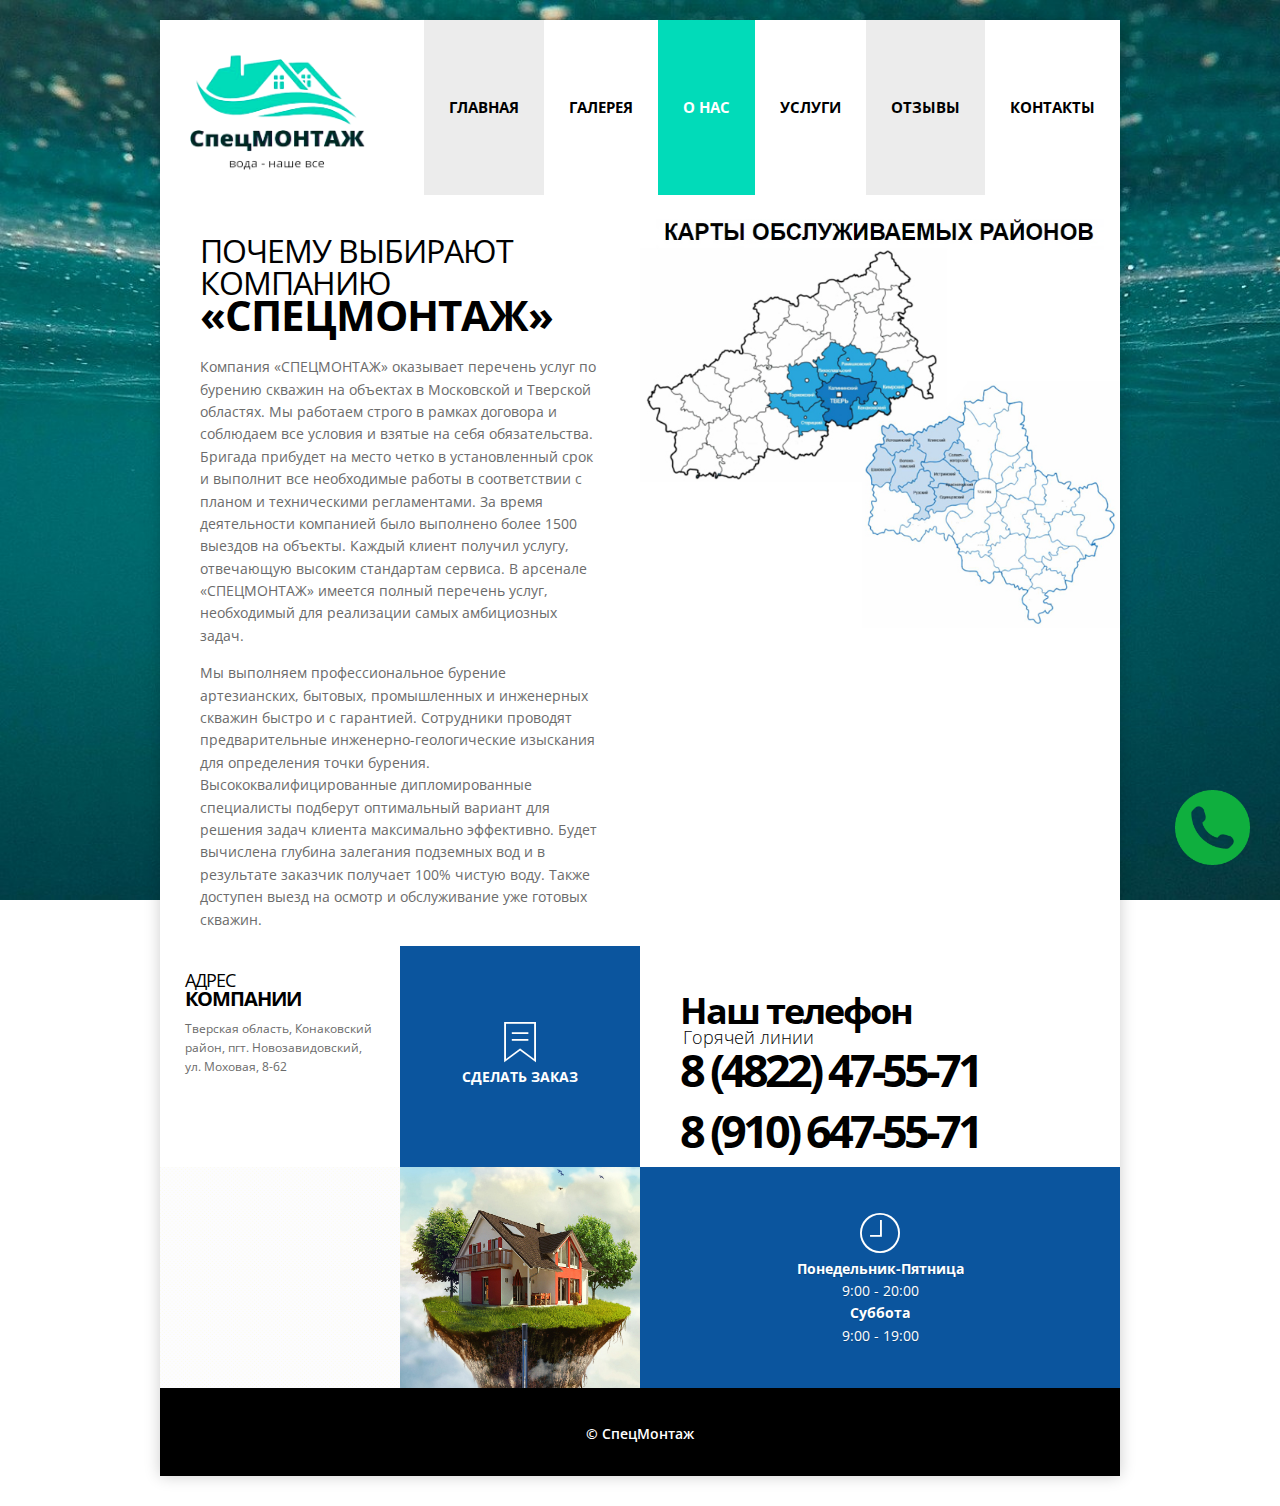
<file: about-company.html>
<!DOCTYPE html>
<html lang="en-US">
<head>
    <meta charset="UTF-8">
    <!--[if IE]><meta http-equiv='X-UA-Compatible' content='IE=edge,chrome=1'><![endif]-->

    <title>СпецМонтаж</title>

    <!-- for mobile devices -->
    <meta name="viewport" content="width=device-width, initial-scale=1, maximum-scale=1" />
    <meta name="format-detection" content="telephone=no" />

    <!-- Favicon Icon -->
        <link rel="shortcut icon" href="images/favicon.png" type="image/vnd.microsoft.icon" />

    <link rel="icon" href="images/favicon.png" type="image/x-ico" />


    <link rel='stylesheet' href='css/layerslider.css' type='text/css' media='all' />
    <link rel='stylesheet' href='css/owl.carousel.css' type='text/css' media='all' />
    <link rel='stylesheet' href='css/owl.transitions.css' type='text/css' media='all' />
    <link rel='stylesheet' href='css/Pe-icon-7-stroke.css' type='text/css' media='all' />
    <link rel='stylesheet' href='css/jquery.fancybox.css' type='text/css' media='all' />
    <link rel='stylesheet' href='css/fontello.css' type='text/css' media='all' />
    <link rel='stylesheet' href='css/style.css' type='text/css' media='all' />
    <link rel='stylesheet' href='css/media.css' type='text/css' media='all' />
    <link rel='stylesheet' href='css/js_composer_front_custom.css' type='text/css' media='all' />
    <link rel='stylesheet' href='css/font-awesome.css' type='text/css' media='all' />


    <link rel='stylesheet' href='http://fonts.googleapis.com/css?family=Lato:100,300,regular,700,900%7COpen+Sans:300%7CIndie+Flower:regular%7COswald:300,regular,700&amp;subset=latin%2Clatin-ext' type='text/css' media='all' />
    <link rel='stylesheet' href='http://fonts.googleapis.com/css?family=Open+Sans%3A400%2C300%2C300italic%2C400italic%2C600%2C600italic%2C700italic%2C700%2C800%2C800italic&amp;ver=4.4.2' type='text/css' media='all' />
    <link rel='stylesheet' href='http://fonts.googleapis.com/css?family=Playfair+Display%3A400%2C700&amp;ver=4.4.2' type='text/css' media='all' />



</head>

<body class="home page page-id-5 page-template-default wpb-js-composer js-comp-ver-4.9.2 vc_responsive">
    <div class="container-wrapper">
        <div id="header-wrapper">
            <div class="logo">
                <a href="index.html" title=""><img id="logoImage" src="images/logo.png" alt="" title="" style="height: auto; width: 175px;"/><img id="logoImageRetina" src="images/logo.png" alt="" title="" /></a>
            </div> <a class="mobile-menu-show"><i class="mobile-menu-icon pe-7s-menu"></i></a>
            <div class="menu-wrapper">
                <div class="menu-main-navigation-container">
                    <ul id="menu-main-navigation" class="sf-menu">
                        <li class="menu-item"><a href="index.html">Главная</a></li>
                        <li class="menu-item"><a href="work.html">Галерея</a></li>
                        <li class="menu-item current-menu-item"><a href="about-company.html">О нас</a></li>
                        <li class="menu-item"><a href="our-services.html">Услуги</a></li>
                        <li class="menu-item"><a href="blog.html">Отзывы</a></li>
                        <li class="menu-item"><a href="contact-us.html">Контакты</a></li>
                    </ul>
                </div>
            </div>
            <div class="clear"></div>
        </div>


        <div class="mobile-menu-wrapper">
            <div class="menu-main-navigation-container">
                <ul id="menu-main-navigation-1" class="mobile-menu">
                    <li class="menu-item"><a href="index.html">Главная</a></li>
                        <li class="menu-item"><a href="work.html">Галерея</a></li>
                        <li class="menu-item current-menu-item"><a href="about-company.html">О нас</a></li>
                        <li class="menu-item"><a href="our-services.html">Услуги</a></li>
                        <li class="menu-item"><a href="blog.html">Отзывы</a></li>
                        <li class="menu-item"><a href="contact-us.html">Контакты</a></li>
                </ul>
            </div>
        </div>
        <div class="clear"></div>

        <div id="container">
            <!-- start container -->
            <div id="post-15" class="post-15 page type-page status-publish hentry">
                <div class="vc_row wpb_row vc_row-fluid">
                    <div class="wpb_column vc_column_container vc_col-sm-12">
                        <div class="vc_column-inner ">
                            <div class="wpb_wrapper">
                                <div class="about-wrapper">
                                    <div class="pego-columns-auto-height pego-columns6 fl about-element1 ">
                                        <h2 class="about-subtitle">Почему выбирают компанию</h2>
                                        <h1 class="about-title">«СПЕЦМОНТАЖ»</h1>
                                        <p>Компания «СПЕЦМОНТАЖ» оказывает перечень услуг по бурению скважин на объектах в Московской и Тверской  областях. Мы работаем строго в рамках договора и соблюдаем все условия и взятые на себя обязательства. Бригада прибудет на место четко в установленный срок и выполнит все необходимые работы в соответствии с планом и техническими регламентами. За время деятельности компанией было выполнено более 1500 выездов на объекты. Каждый клиент получил услугу, отвечающую высоким стандартам сервиса. В арсенале «СПЕЦМОНТАЖ» имеется полный перечень услуг, необходимый для реализации самых амбициозных задач.
                                        </p>
                                        <p>Мы выполняем профессиональное бурение артезианских, бытовых, 
                                            промышленных и инженерных скважин быстро и с гарантией. Сотрудники проводят предварительные инженерно-геологические изыскания для определения точки бурения. Высококвалифицированные дипломированные специалисты подберут оптимальный вариант для решения задач клиента максимально эффективно. Будет вычислена глубина залегания подземных вод и в результате заказчик получает 100% чистую воду. Также доступен выезд на осмотр и обслуживание уже готовых скважин.
                                        </p>
                                    </div>
                                    <div class="pego-columns-auto-height pego-columns6 fl  about-element2"><img class="fl" src="upload/office-image.jpg" alt="" /></div>
                                    <div class="clear"></div>
                                </div>
                                
                                <div class="pego-columns6 fl  company-history-wrapper">
                                    <div class="pego-columns pego-columns3 fl  company-history-element1">
                                        <h1 class="history-page-heading">Адрес <span>Компании<span></h1>
                                        <p class="history-page-summary">Тверская область, Конаковский район, пгт. Новозавидовский, ул. Моховая, 8-62</p>
                                    </div>
                                    <div class="pego-columns pego-columns3 colorsheme2 fl  company-history-element2">
                                        <a class="col-link" href="#">
                                            <div class="page-vertical-alignment">
                                                <div class="page-icon-wrapper">
                                                    <div class="page-icon pe-7s-ribbon"></div>
                                                    <h1 class="page-title">Сделать заказ</h1>
                                                </div>
                                            </div>
                                        </a>
                                    </div>
                                    <div class="pego-columns pego-columns3 fl colorsheme2  company-history-element3" id="welcome-gif">
                                            <div class="page-vertical-alignment">
                                                <div class="page-icon-wrapper">
                                                    <img src="upload/welcome-gif.gif" alt="">
                                                </div>
                                            </div>
                                    </div>
                                    <div style="overflow: hidden;" class="pego-columns pego-columns3 fl  company-history-element4"><img width="315" height="290" src="upload/free-consulting.jpg" class="attachment-full size-full" alt="free-consulting"  /></div>
                                </div>
                                <div class="contact-info--wrapper">
                                    <div class="pego-columns pego-columns6 fl contact-element1">
                                        <div class="contact-info1">Наш телефон</div>
                                        <div class="contact-info2">Горячей линии</div>
                                        <div class="contact-info3">8 (4822) 47-55-71 <br> 8 (910) 647-55-71</div>
                                    </div>
                                    <div class="pego-columns pego-columns6 fl colorsheme2 contact-element3 opening-hours-wrapper">
                                        <div class="page-vertical-alignment">
                                            <div class="page-icon-wrapper">
                                                <div class="page-icon opening-hours-icon pe-7s-clock"></div>
                                                <p class="opening-days">Понедельник-Пятница</p>
                                                <p>9:00 - 20:00</p>
                                                <p class="opening-days">Суббота</p>
                                                <p>9:00 - 19:00</p>
                                            </div>
                                        </div>
                                    </div>
                                    <div class="clear"></div>
                                </div>
                            </div>
                        </div>
                    </div>
                </div>
            </div>

        </div>
        <!-- end container -->

        <div class="footer">
            <p><span>©</span> <a href="#">СпецМонтаж</a> </p>
        </div>
        <div class="popup__icon">
            <a href="#popup"></a> <img class="popup-link" style="width: 75px; height: 75px;" src="png-clipart-graphics-computer-icons-telephone-iphone-computer-icons-telephone.png" alt="">
         </div>
         <div id="popup" class="popup">
             <div class="popup__body">
                 <div class="popup__content">
                     <a class="popup__close close-popup">Х</a>
                     <div class="popup__title">Закажите обратный звонок</div>
                     <form action="#">
                         <input type="text" placeholder="Имя">
                         <input type="tel" name="#" placeholder="Телефон">
                         <button type="submit">Заказать звонок</button>
                     </form>
                 </div>
             </div>
         </div>
        <!-- end container-wrapper -->
       <script>
            const popupLink = document.querySelector('.popup-link');
            const popup = document.querySelector('.popup');
            const popupClose = document.querySelector('.close-popup');
            const popupBody = document.querySelector('.popup__body');
    
                function OpenPopup() {
                    popup.classList.add('open');
                };
    
                function ClosePopup() {
                    popup.classList.remove('open');
                };
    
                popupLink.addEventListener('click', function(e){
                    OpenPopup();
                });
    
                popupClose.addEventListener('click', function(e) {
                    ClosePopup();
                });
    
                
                
       </script>
    </div>
    <!-- end container-wrapper -->

    <script type='text/javascript' src='js/jquery/jquery.js'></script>
    <script type='text/javascript' src='js/jquery/jquery-migrate.min.js'></script>
    <script type='text/javascript' src='js/greensock.js'></script>
    <script type='text/javascript' src='js/layerslider.kreaturamedia.jquery.js'></script>
    <script type='text/javascript' src='js/layerslider.transitions.js'></script>
    <script type='text/javascript' src='js/jquery/ui/core.min.js'></script>
    <script type='text/javascript' src='js/jquery/ui/widget.min.js'></script>
    <script type='text/javascript' src='js/jquery/ui/accordion.min.js'></script>
    <script type='text/javascript' src='js/superfish.js'></script>
    <script type='text/javascript' src='js/jquery.fancybox.js'></script>
    <script type='text/javascript' src='js/helpers/jquery.fancybox-media.js'></script>
    <script type='text/javascript' src='js/custom.js'></script>
    <script type='text/javascript' src='js/js_composer_front.min.js'></script>
    <script type='text/javascript' src='js/owl.carousel.js'></script>
    <script type='text/javascript' src='js/jquery.isotope.min.js'></script>
    <script type="text/javascript" src="http://maps.google.com/maps/api/js?sensor=false"></script>
    <script type="text/javascript">
        (function() {
            window.onload = function() {

                var pinkParksStyles = "";

                if (jQuery.browser.msie && parseInt(jQuery.browser.version, 10) === 8) {

                } else {
                    var pinkParksStyles = [];
                }

                var pinkMapType = new google.maps.StyledMapType(pinkParksStyles, {
                    name: "Our Location"
                });
                var mapOptions = {
                    zoom: 11,
                    center: new google.maps.LatLng(34.020500, -118.200496),
                    mapTypeControlOptions: {
                        mapTypeIds: [google.maps.MapTypeId.ROADMAP, "pink_parks"]
                    }
                };
                var map = new google.maps.Map(document.getElementById("map_canvas"), mapOptions);
                map.mapTypes.set("pink_parks", pinkMapType);
                map.setMapTypeId("pink_parks");

                var image = "images/map-pin.png";

                var marker = new google.maps.Marker({
                    position: new google.maps.LatLng(34.020500, -118.200496),
                    map: map,
                    icon: image
                });
            }
        })();
    </script>

</body>
</html>
</file>
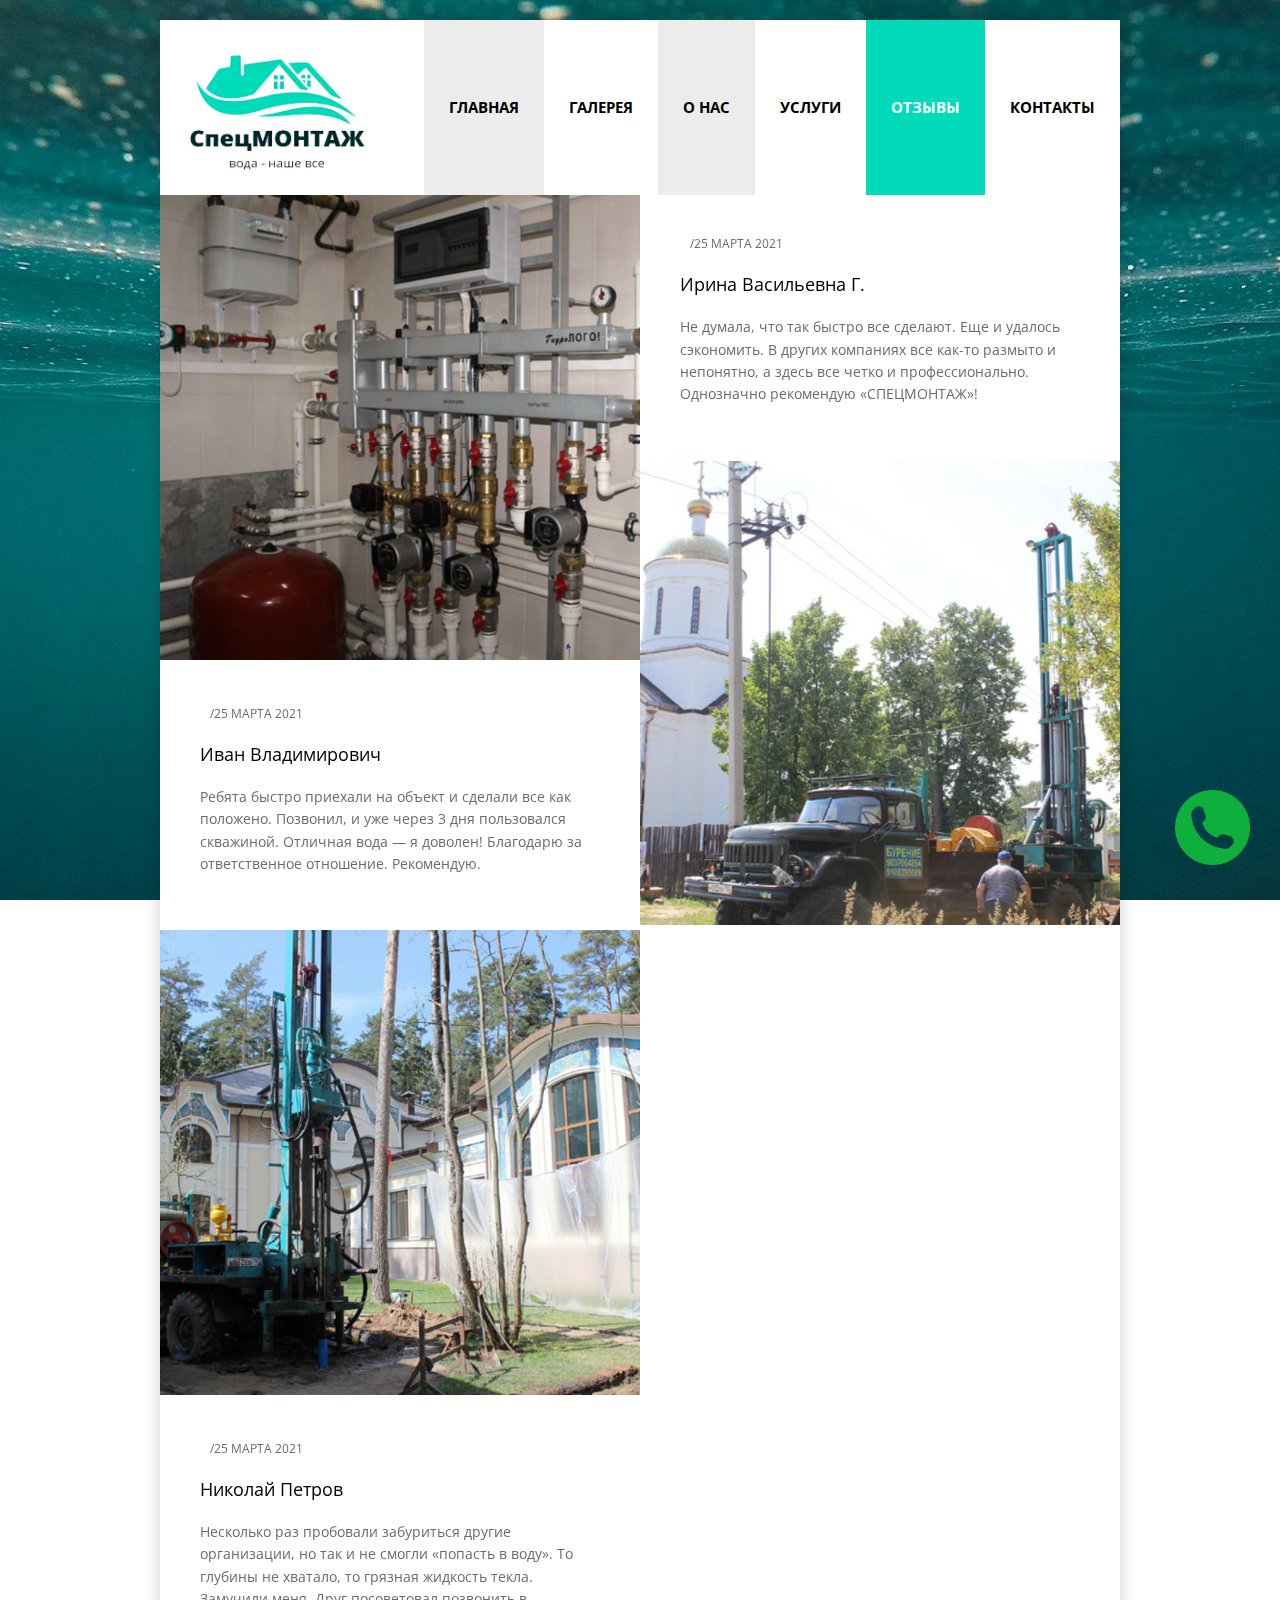
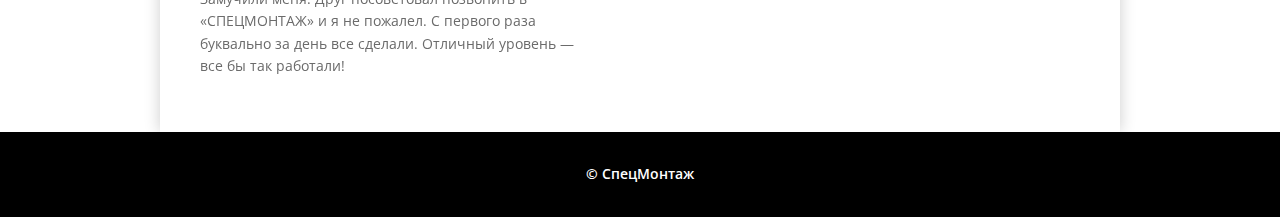
<file: blog.html>
<!DOCTYPE html>
<html lang="en-US">
<head>
    <meta charset="UTF-8">
    <!--[if IE]><meta http-equiv='X-UA-Compatible' content='IE=edge,chrome=1'><![endif]-->

    <title>СпецМонтаж</title>

    <!-- for mobile devices -->
    <meta name="viewport" content="width=device-width, initial-scale=1, maximum-scale=1" />
    <meta name="format-detection" content="telephone=no" />

    <!-- Favicon Icon -->
        <link rel="shortcut icon" href="images/favicon.png" type="image/vnd.microsoft.icon" />

    <link rel="icon" href="images/favicon.png" type="image/x-ico" />


    <link rel='stylesheet' href='css/layerslider.css' type='text/css' media='all' />
    <link rel='stylesheet' href='css/owl.carousel.css' type='text/css' media='all' />
    <link rel='stylesheet' href='css/owl.transitions.css' type='text/css' media='all' />
    <link rel='stylesheet' href='css/Pe-icon-7-stroke.css' type='text/css' media='all' />
    <link rel='stylesheet' href='css/jquery.fancybox.css' type='text/css' media='all' />
    <link rel='stylesheet' href='css/fontello.css' type='text/css' media='all' />
    <link rel='stylesheet' href='css/style.css' type='text/css' media='all' />
    <link rel='stylesheet' href='css/media.css' type='text/css' media='all' />
    <link rel='stylesheet' href='css/js_composer_front_custom.css' type='text/css' media='all' />
    <link rel='stylesheet' href='css/font-awesome.css' type='text/css' media='all' />


    <link rel='stylesheet' href='http://fonts.googleapis.com/css?family=Lato:100,300,regular,700,900%7COpen+Sans:300%7CIndie+Flower:regular%7COswald:300,regular,700&amp;subset=latin%2Clatin-ext' type='text/css' media='all' />
    <link rel='stylesheet' href='http://fonts.googleapis.com/css?family=Open+Sans%3A400%2C300%2C300italic%2C400italic%2C600%2C600italic%2C700italic%2C700%2C800%2C800italic&amp;ver=4.4.2' type='text/css' media='all' />
    <link rel='stylesheet' href='http://fonts.googleapis.com/css?family=Playfair+Display%3A400%2C700&amp;ver=4.4.2' type='text/css' media='all' />



</head>

<body class="home page page-id-5 page-template-default wpb-js-composer js-comp-ver-4.9.2 vc_responsive">
    <div class="container-wrapper">
        <div id="header-wrapper">
            <div class="logo">
                <a href="index.html" title=""><img id="logoImage" src="images/logo.png" alt="" title="" style="height: auto; width: 175px;"/><img id="logoImageRetina" src="images/logo.png" alt="" title="" /></a>
            </div> <a class="mobile-menu-show"><i class="mobile-menu-icon pe-7s-menu"></i></a>
            <div class="menu-wrapper">
                <div class="menu-main-navigation-container">
                    <ul id="menu-main-navigation" class="sf-menu">
                        <li class="menu-item"><a href="index.html">Главная</a></li>
                        <li class="menu-item"><a href="work.html">Галерея</a></li>
                        <li class="menu-item"><a href="about-company.html">О нас</a></li>
                        <li class="menu-item"><a href="our-services.html">Услуги</a></li>
                        <li class="menu-item  current-menu-item"><a href="blog.html">Отзывы</a></li>
                        <li class="menu-item"><a href="contact-us.html">Контакты</a></li>
                    </ul>
                </div>
            </div>
            <div class="clear"></div>
        </div>
        <div class="clear"></div>


        <div class="mobile-menu-wrapper">
            <div class="menu-main-navigation-container">
                <ul id="menu-main-navigation-1" class="mobile-menu">
                    <li class="menu-item"><a href="index.html">Главная</a></li>
                    <li class="menu-item"><a href="work.html">Галерея</a></li>
                    <li class="menu-item"><a href="about-company.html">О нас</a></li>
                    <li class="menu-item"><a href="our-services.html">Услуги</a></li>
                    <li class="menu-item  current-menu-item"><a href="blog.html">Отзывы</a></li>
                    <li class="menu-item"><a href="contact-us.html">Контакты</a></li>
                </ul>
            </div>
        </div>
        <div class="clear"></div>

        <div id="container">
            <!-- start container -->
            <div class="folio-view-wrapper">
                <div class="pego-columns-auto-height  pego-columns6 fl folio-view isotope-item">
                    <div class="folio-view-item">
                        <div >
                            <img src="upload/otziv-1.jpg" alt="Interior design in colors. Amazing!" />
                            <div class="arrow-up"></div>
                            <div class="folio-view-overlay-icon pe-7s-plus"></div>
                            <div class="folio-view-overlay-bg"></div>
                        </div>

                        <div class="folio-view-desc">
                            <div class="folio-view-separator">/</div>
                            <div class="folio-view-date">25 Марта 2021</div>
                            <div class="clear"></div>
                            <h4 class="single-folio-view-title">Иван Владимирович</h4>
                            <p class="folio-view-summary">Ребята быстро приехали на объект и сделали все как положено. Позвонил, и уже через 3 дня пользовался скважиной. Отличная вода — я доволен! Благодарю за ответственное отношение. Рекомендую.</p>
                        </div>

                    </div>
                </div>

                <div class="pego-columns-auto-height  pego-columns6 fl folio-view isotope-item">
                    <div class="folio-view-item">

                        <div class="folio-view-desc">
                            <div class="folio-view-separator">/</div>
                            <div class="folio-view-date">25 Марта 2021</div>
                            <div class="clear"></div>
                            <h4 class="single-folio-view-title">Ирина Васильевна Г.</h4>
                            <p class="folio-view-summary">Не думала, что так быстро все сделают. Еще и удалось сэкономить. В других компаниях все как-то размыто и непонятно, а здесь все четко и профессионально. Однозначно рекомендую «СПЕЦМОНТАЖ»!</p>
                        </div>
                        <div >
                            <img src="upload/otziv-2.jpg" alt="Awesome interior design just before holidays" />
                            <div class="arrow-down"></div>
                            <div class="folio-view-overlay-icon pe-7s-plus"></div>
                            <div class="folio-view-overlay-bg"></div>
                        </div>
                    </div>
                </div>

                <div class="pego-columns-auto-height  pego-columns6 fl folio-view isotope-item">
                    <div class="folio-view-item">
                        <div >
                            <img class="fancy-box" src="upload/otziv-3.jpg" alt="Renovated interior house for young family" />
                            <div class="arrow-up"></div>
                            <div class="folio-view-overlay-icon pe-7s-plus"></div>
                            <div class="folio-view-overlay-bg"></div>
                        </div>

                        <div class="folio-view-desc">
                            <div class="folio-view-separator">/</div>
                            <div class="folio-view-date">25 Марта 2021</div>
                            <div class="clear"></div>
                            <h4 class="single-folio-view-title">Николай Петров</h4>
                            <p class="folio-view-summary">Несколько раз пробовали забуриться другие организации, но так и не смогли «попасть в воду». То глубины не хватало, то грязная жидкость текла. Замучили меня. Друг посоветовал позвонить в «СПЕЦМОНТАЖ» и я не пожалел. С первого раза буквально за день все сделали. Отличный уровень — все бы так работали!
                            </p>
                        </div>

                    </div>
                </div>


                <div class="clear"></div>
            </div>
        </div>
        </div>
        <!-- end container -->

        <div class="footer">
            <p><span>©</span> <a href="#">СпецМонтаж</a> </p>
        </div>
        <div class="popup__icon">
            <a href="#popup"></a> <img class="popup-link" style="width: 75px; height: 75px;" src="png-clipart-graphics-computer-icons-telephone-iphone-computer-icons-telephone.png" alt="">
         </div>
         <div id="popup" class="popup">
             <div class="popup__body">
                 <div class="popup__content">
                     <a class="popup__close close-popup">Х</a>
                     <div class="popup__title">Закажите обратный звонок</div>
                     <form action="#">
                         <input type="text" placeholder="Имя">
                         <input type="tel" name="#" placeholder="Телефон">
                         <button type="submit">Заказать звонок</button>
                     </form>
                 </div>
             </div>
         </div>
         <!-- end container-wrapper -->
        <script>
            const popupLink = document.querySelector('.popup-link');
            const popup = document.querySelector('.popup');
     
            popupLink.addEventListener('click', function(e){
                popup.classList.add('open');
            });

            if (popup.classList.contains('open')) {
                const popupClose = document.querySelector('.close-popup');
                
                popupClose.addEventListener('click', function(e){
                    popup.classList.remove('open');
                    e.preventDefault;
                })
            }

            document.addEventListener('click', function(e) {
                targetE = e.target;
                console.log(targetE)
            })
        </script>
    </div>
    <!-- end container-wrapper -->

    <script type='text/javascript' src='js/jquery/jquery.js'></script>
    <script type='text/javascript' src='js/jquery/jquery-migrate.min.js'></script>
    <script type='text/javascript' src='js/greensock.js'></script>
    <script type='text/javascript' src='js/layerslider.kreaturamedia.jquery.js'></script>
    <script type='text/javascript' src='js/layerslider.transitions.js'></script>
    <script type='text/javascript' src='js/jquery/ui/core.min.js'></script>
    <script type='text/javascript' src='js/jquery/ui/widget.min.js'></script>
    <script type='text/javascript' src='js/jquery/ui/accordion.min.js'></script>
    <script type='text/javascript' src='js/superfish.js'></script>
    <script type='text/javascript' src='js/jquery.fancybox.js'></script>
    <script type='text/javascript' src='js/helpers/jquery.fancybox-media.js'></script>
    <script type='text/javascript' src='js/custom.js'></script>
    <script type='text/javascript' src='js/js_composer_front.min.js'></script>
    <script type='text/javascript' src='js/owl.carousel.js'></script>
    <script type='text/javascript' src='js/jquery.isotope.min.js'></script>

</body>
</html>
</file>
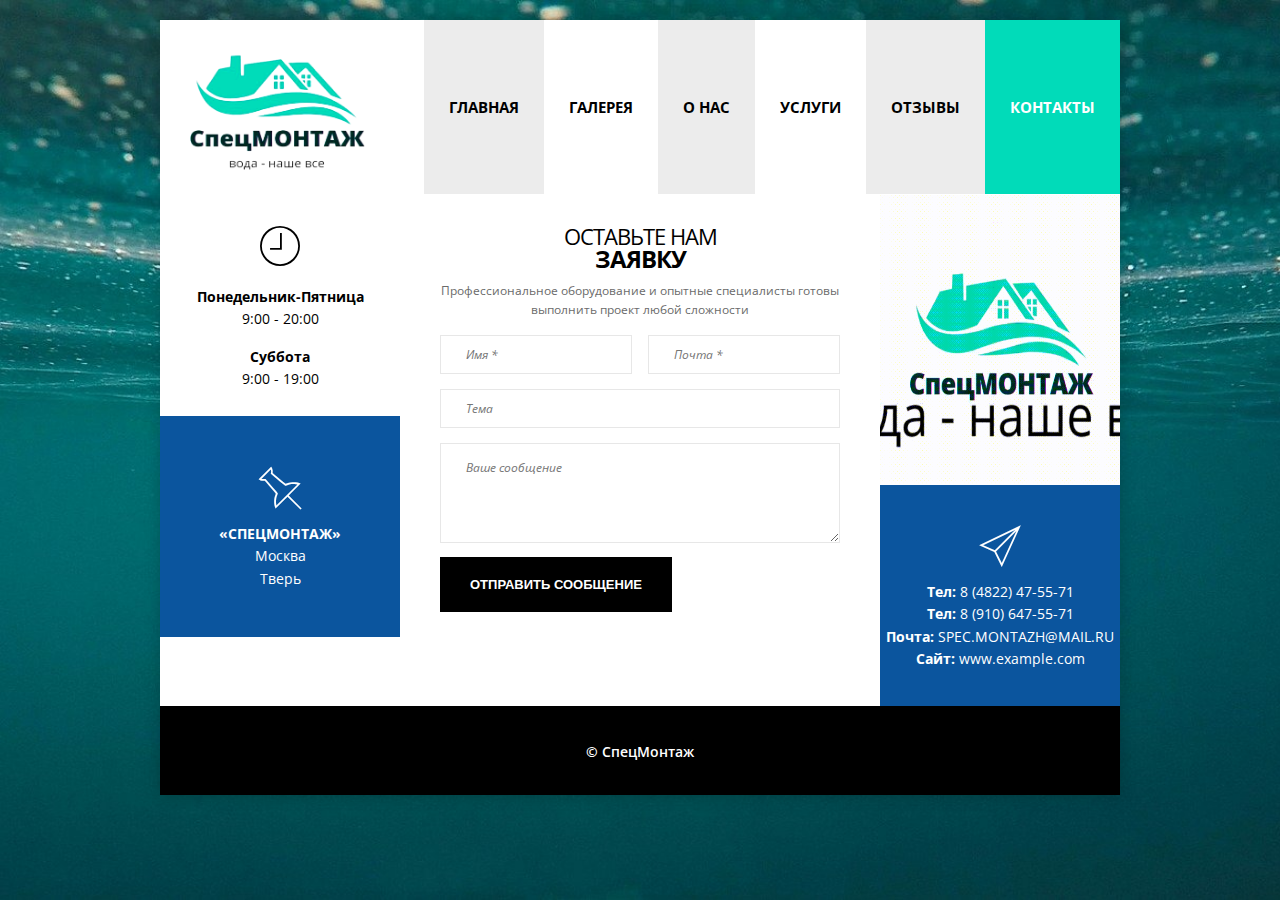
<file: contact-us.html>
<!DOCTYPE html>
<html lang="en-US">
<head>
    <meta charset="UTF-8">
    <!--[if IE]><meta http-equiv='X-UA-Compatible' content='IE=edge,chrome=1'><![endif]-->

    <title>СпецМонтаж</title>

    <!-- for mobile devices -->
    <meta name="viewport" content="width=device-width, initial-scale=1, maximum-scale=1" />
    <meta name="format-detection" content="telephone=no" />

    <!-- Favicon Icon -->
        <link rel="shortcut icon" href="images/favicon.png" type="image/vnd.microsoft.icon" />

    <link rel="icon" href="images/favicon.png" type="image/x-ico" />


    <link rel='stylesheet' href='css/layerslider.css' type='text/css' media='all' />
    <link rel='stylesheet' href='css/owl.carousel.css' type='text/css' media='all' />
    <link rel='stylesheet' href='css/owl.transitions.css' type='text/css' media='all' />
    <link rel='stylesheet' href='css/Pe-icon-7-stroke.css' type='text/css' media='all' />
    <link rel='stylesheet' href='css/jquery.fancybox.css' type='text/css' media='all' />
    <link rel='stylesheet' href='css/fontello.css' type='text/css' media='all' />
    <link rel='stylesheet' href='css/style.css' type='text/css' media='all' />
    <link rel='stylesheet' href='css/media.css' type='text/css' media='all' />
    <link rel='stylesheet' href='css/js_composer_front_custom.css' type='text/css' media='all' />
    <link rel='stylesheet' href='css/font-awesome.css' type='text/css' media='all' />


    <link rel='stylesheet' href='http://fonts.googleapis.com/css?family=Lato:100,300,regular,700,900%7COpen+Sans:300%7CIndie+Flower:regular%7COswald:300,regular,700&amp;subset=latin%2Clatin-ext' type='text/css' media='all' />
    <link rel='stylesheet' href='http://fonts.googleapis.com/css?family=Open+Sans%3A400%2C300%2C300italic%2C400italic%2C600%2C600italic%2C700italic%2C700%2C800%2C800italic&amp;ver=4.4.2' type='text/css' media='all' />
    <link rel='stylesheet' href='http://fonts.googleapis.com/css?family=Playfair+Display%3A400%2C700&amp;ver=4.4.2' type='text/css' media='all' />



</head>

<body class="home page page-id-5 page-template-default wpb-js-composer js-comp-ver-4.9.2 vc_responsive">
    <div class="container-wrapper">
        <div id="header-wrapper">
            <div class="logo">
                <a href="index.html" title=""><img id="logoImage" src="images/logo.png" alt="" title="" style="height: auto; width: 175px;"/><img id="logoImageRetina" src="images/logo.png" alt="" title="" /></a>
            </div> <a class="mobile-menu-show"><i class="mobile-menu-icon pe-7s-menu"></i></a>
            <div class="menu-wrapper">
                <div class="menu-main-navigation-container">
                    <ul id="menu-main-navigation" class="sf-menu">
                        <li class="menu-item"><a href="index.html">Главная</a></li>
                        <li class="menu-item"><a href="work.html">Галерея</a></li>
                        <li class="menu-item"><a href="about-company.html">О нас</a></li>
                        <li class="menu-item"><a href="our-services.html">Услуги</a></li>
                        <li class="menu-item"><a href="blog.html">Отзывы</a></li>
                        <li class="menu-item current-menu-item"><a href="contact-us.html">Контакты</a></li>
                    </ul>
                </div>
            </div>
            <div class="clear"></div>
        </div>
        <div class="clear"></div>


        <div class="mobile-menu-wrapper">
            <div class="menu-main-navigation-container">
                <ul id="menu-main-navigation-1" class="mobile-menu">
                    <li class="menu-item"><a href="index.html">Главная</a>
                    </li>
                    <li class="menu-item"><a href="work.html">Галерея</a></li>
                    <li class="menu-item"><a href="about-company.html">About</a></li>
                    <li class="menu-item"><a href="our-services.html">О нас</a></li>
                    <li class="menu-item"><a href="blog.html">Услуги</a></li>
                    <li class="menu-item current-menu-item"><a href="contact-us.html">Отзывы</a></li>
                </ul>
            </div>
        </div>
        <div class="clear"></div>

        <div id="container">
            <!-- start container -->
            <div id="post-155" class="post-155 page type-page status-publish hentry">
                <div class="vc_row wpb_row vc_row-fluid">
                    <div class="wpb_column vc_column_container vc_col-sm-12">
                        <div class="vc_column-inner ">
                            <div class="wpb_wrapper">
                                <div class="contact-form-with-info-wrapper">
                                    <div class="pego-columns-auto-height pego-columns3 colorsheme2 fl contact-form-with-info1 ">
                                        <div class="pego-columns pego-columns3 fl opening-hours-wrapper type2" style="background-color: #fff;">
                                            <div class="page-vertical-alignment">
                                                <div class="page-icon-wrapper">
                                                    <div class="page-icon opening-hours-icon pe-7s-clock"></div>
                                                    <p class="opening-days">Понедельник-Пятница</p>
                                                    <p>9:00 - 20:00</p>
                                                    <p class="opening-days">Суббота</p>
                                                    <p>9:00 - 19:00</p>
                                                </div>
                                            </div>
                                        </div>
                                        <div class="page-vertical-alignment">
                                            <div class="page-icon-wrapper">
                                                <div class="page-icon pe-7s-pin"></div>
                                                <div class="contact-info-left">
                                                    <p><strong>«СПЕЦМОНТАЖ»</strong></p>
                                                    <p>Москва</p>
                                                    <p>Тверь</p>
                                                </div>
                                            </div>
                                        </div>
                                    </div>
                                    <div class="pego-columns-auto-height pego-columns6 fl contact-form-with-info2">
                                        <h1 class="contact-form-title">Оставьте нам <span>Заявку</span></h1>
                                        <p class="contact-form-text">Профессиональное оборудование и опытные специалисты готовы выполнить проект любой сложности</p>
                                        <div role="form" class="wpcf7" id="wpcf7-f151-p155-o1" lang="en-US" dir="ltr">
                                            <div class="screen-reader-response"></div>
                                            <form id="contact-form" action="#">

                                                <p class="name-p"><span class="wpcf7-form-control-wrap your-name">
                                                    <input name="name" id="name" type="text" value="" size="40" class="wpcf7-form-control wpcf7-text wpcf7-validates-as-required" aria-required="true" aria-invalid="false" placeholder="Имя *" /></span> </p>
                                                <p class="email-p"><span class="wpcf7-form-control-wrap your-email">
                                                    <input name="mail" id="mail" type="text"  value="" size="40" class="wpcf7-form-control wpcf7-text wpcf7-email wpcf7-validates-as-required wpcf7-validates-as-email" aria-required="true" aria-invalid="false" placeholder="Почта *" /></span> </p>
                                                <p class="subject-p"><span class="wpcf7-form-control-wrap your-subject">
                                                    <input name="subject" id="subject" type="text"  value="" size="40" class="wpcf7-form-control wpcf7-text" aria-invalid="false" placeholder="Тема" /></span> </p>
                                                <p class="message-p"><span class="wpcf7-form-control-wrap your-message">
                                                    <textarea name="comment" id="comment"  cols="40" rows="10" class="wpcf7-form-control wpcf7-textarea" aria-invalid="false" placeholder="Ваше сообщение"></textarea></span> </p>
                                                <p class="send-button-paragraph">
                                                    <input type="submit" value="Отправить Сообщение"  id="submit_contact">
                                                    <div id="msg" class="message"></div>
                                                <p></p>
                                            </form>
                                        </div>
                                    </div>
                                    <div class="pego-columns-auto-height pego-columns3 colorsheme2 fl contact-form-with-info3 "><img style="height: 290px; width: 100%;" class="fl" src="upload/welcome-gif.gif" alt="" />
                                        <div class="page-vertical-alignment">
                                            <div class="page-icon-wrapper">
                                                <div class="page-icon pe-7s-paper-plane"></div>
                                                <div class="contact-info-right">
                                                    <p><strong>Тел:</strong> 8 (4822) 47-55-71</p>
                                                    <p><strong>Тел:</strong> 8 (910) 647-55-71</p>
                                                    <p><strong>Почта:</strong> SPEC.MONTAZH@MAIL.RU</p>
                                                    <p><strong>Сайт:</strong> www.example.com</p>
                                                </div>
                                            </div>
                                        </div>
                                    </div>
                                </div>
                                <div class="clear"></div>
                                <div class="contact-info--wrapper type2">
                                </div>
                                
                            </div>
                        </div>
                    </div>
                </div>
            </div>

        </div>
        <!-- end container -->

        <div class="footer">
            <p><span>©</span> <a href="#">СпецМонтаж</a> </p>
        </div>
    </div>
    <!-- end container-wrapper -->

    <script type='text/javascript' src='js/jquery/jquery.js'></script>
    <script type='text/javascript' src='js/jquery/jquery-migrate.min.js'></script>
    <script type='text/javascript' src='js/greensock.js'></script>
    <script type='text/javascript' src='js/layerslider.kreaturamedia.jquery.js'></script>
    <script type='text/javascript' src='js/layerslider.transitions.js'></script>
    <script type='text/javascript' src='js/jquery/ui/core.min.js'></script>
    <script type='text/javascript' src='js/jquery/ui/widget.min.js'></script>
    <script type='text/javascript' src='js/jquery/ui/accordion.min.js'></script>
    <script type='text/javascript' src='js/superfish.js'></script>
    <script type='text/javascript' src='js/jquery.fancybox.js'></script>
    <script type='text/javascript' src='js/helpers/jquery.fancybox-media.js'></script>
    <script type='text/javascript' src='js/custom.js'></script>
    <script type='text/javascript' src='js/js_composer_front.min.js'></script>
    <script type='text/javascript' src='js/owl.carousel.js'></script>
    <script type='text/javascript' src='js/jquery.isotope.min.js'></script>
    <script type='text/javascript' src='js/contact-form.js'></script>
    <script type="text/javascript" src="http://maps.google.com/maps/api/js?sensor=false"></script>
    <script type="text/javascript">
        (function() {
            window.onload = function() {

                var pinkParksStyles = "";

                if (jQuery.browser.msie && parseInt(jQuery.browser.version, 10) === 8) {

                } else {
                    var pinkParksStyles = [];
                }

                var pinkMapType = new google.maps.StyledMapType(pinkParksStyles, {
                    name: "Our Location"
                });
                var mapOptions = {
                    zoom: 11,
                    center: new google.maps.LatLng(56.54666893926253, 36.42843749830856), 
                    mapTypeControlOptions: {
                        mapTypeIds: [google.maps.MapTypeId.ROADMAP, "pink_parks"]
                    }
                };
                var map = new google.maps.Map(document.getElementById("map_canvas"), mapOptions);
                map.mapTypes.set("pink_parks", pinkMapType);
                map.setMapTypeId("pink_parks");

                var image = "images/map-pin.png";

                var marker = new google.maps.Marker({
                    position: new google.maps.LatLng(56.54666893926253, 36.42843749830856),
                    map: map,
                    icon: image
                });
            }
        })();
    </script>

</body>
</html>
</file>
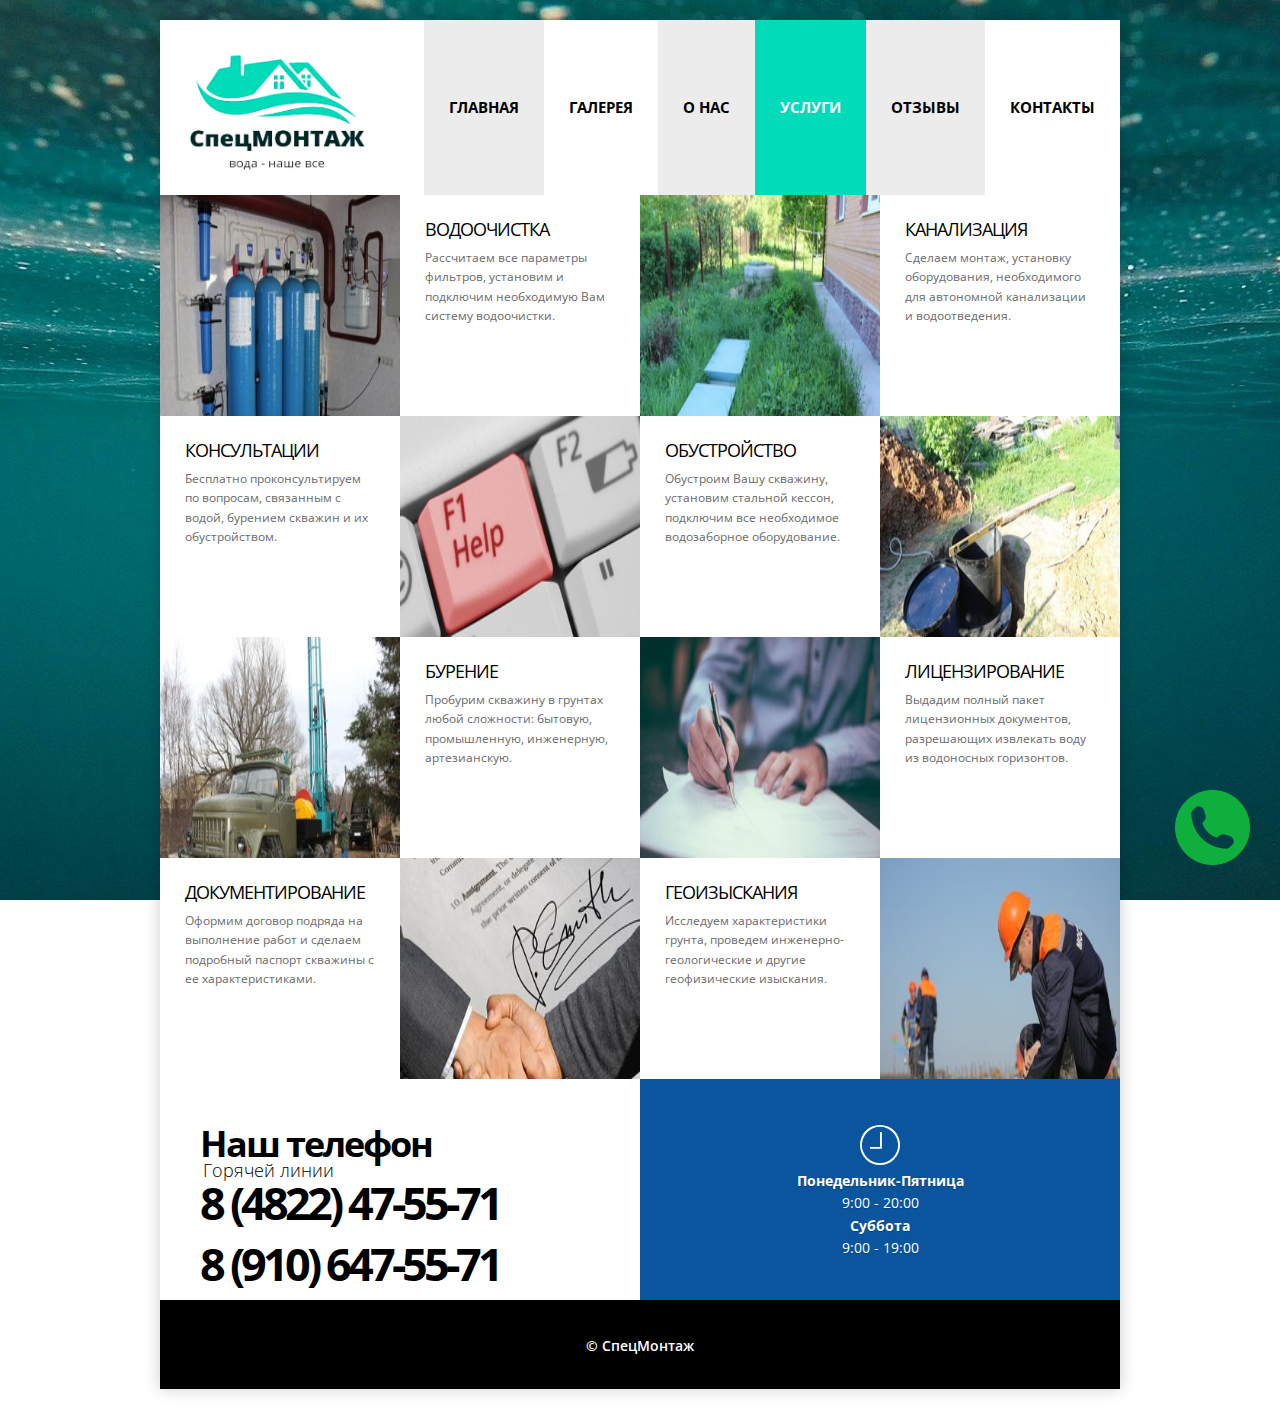
<file: our-services.html>
<!DOCTYPE html>
<html lang="en-US">
<head>
    <meta charset="UTF-8">
    <!--[if IE]><meta http-equiv='X-UA-Compatible' content='IE=edge,chrome=1'><![endif]-->

    <title>СпецМонтаж</title>

    <!-- for mobile devices -->
    <meta name="viewport" content="width=device-width, initial-scale=1, maximum-scale=1" />
    <meta name="format-detection" content="telephone=no" />

    <!-- Favicon Icon -->
        <link rel="shortcut icon" href="images/favicon.png" type="image/vnd.microsoft.icon" />

    <link rel="icon" href="images/favicon.png" type="image/x-ico" />


    <link rel='stylesheet' href='css/layerslider.css' type='text/css' media='all' />
    <link rel='stylesheet' href='css/owl.carousel.css' type='text/css' media='all' />
    <link rel='stylesheet' href='css/owl.transitions.css' type='text/css' media='all' />
    <link rel='stylesheet' href='css/Pe-icon-7-stroke.css' type='text/css' media='all' />
    <link rel='stylesheet' href='css/jquery.fancybox.css' type='text/css' media='all' />
    <link rel='stylesheet' href='css/fontello.css' type='text/css' media='all' />
    <link rel='stylesheet' href='css/style.css' type='text/css' media='all' />
    <link rel='stylesheet' href='css/media.css' type='text/css' media='all' />
    <link rel='stylesheet' href='css/js_composer_front_custom.css' type='text/css' media='all' />
    <link rel='stylesheet' href='css/font-awesome.css' type='text/css' media='all' />


    <link rel='stylesheet' href='http://fonts.googleapis.com/css?family=Lato:100,300,regular,700,900%7COpen+Sans:300%7CIndie+Flower:regular%7COswald:300,regular,700&amp;subset=latin%2Clatin-ext' type='text/css' media='all' />
    <link rel='stylesheet' href='http://fonts.googleapis.com/css?family=Open+Sans%3A400%2C300%2C300italic%2C400italic%2C600%2C600italic%2C700italic%2C700%2C800%2C800italic&amp;ver=4.4.2' type='text/css' media='all' />
    <link rel='stylesheet' href='http://fonts.googleapis.com/css?family=Playfair+Display%3A400%2C700&amp;ver=4.4.2' type='text/css' media='all' />



</head>

<body class="home page page-id-5 page-template-default wpb-js-composer js-comp-ver-4.9.2 vc_responsive">
    <div class="container-wrapper">
        <div id="header-wrapper">
            <div class="logo">
                <a href="index.html" title=""><img id="logoImage" src="images/logo.png" alt="" title="" style="height: auto; width: 175px;"/><img id="logoImageRetina" src="images/logo.png" alt="" title="" /></a>
            </div> <a class="mobile-menu-show"><i class="mobile-menu-icon pe-7s-menu"></i></a>
            <div class="menu-wrapper">
                <div class="menu-main-navigation-container">
                    <ul id="menu-main-navigation" class="sf-menu">
                        <li class="menu-item"><a href="index.html">Главная</a></li>
                        <li class="menu-item"><a href="work.html">Галерея</a></li>
                        <li class="menu-item"><a href="about-company.html">О нас</a></li>
                        <li class="menu-item current-menu-item"><a href="our-services.html">Услуги</a></li>
                        <li class="menu-item"><a href="blog.html">Отзывы</a></li>
                        <li class="menu-item"><a href="contact-us.html">Контакты</a></li>
                    </ul>
                </div>
            </div>
            <div class="clear"></div>
        </div>
        <div class="clear"></div>


        <div class="mobile-menu-wrapper">
            <div class="menu-main-navigation-container">
                <ul id="menu-main-navigation-1" class="mobile-menu">
                    <li class="menu-item"><a href="index.html">Главная</a></li>
                        <li class="menu-item"><a href="work.html">Галерея</a></li>
                        <li class="menu-item"><a href="about-company.html">О нас</a></li>
                        <li class="menu-item current-menu-item"><a href="our-services.html">Услуги</a></li>
                        <li class="menu-item"><a href="blog.html">Отзывы</a></li>
                        <li class="menu-item"><a href="contact-us.html">Контакты</a></li>
                </ul>
            </div>
        </div>
        <div class="clear"></div>

        <div id="container">
            <!-- start container -->
            <div id="post-139" class="post-139 page type-page status-publish hentry">
                <div class="vc_row wpb_row vc_row-fluid">
                    <div class="wpb_column vc_column_container vc_col-sm-12">
                        <div class="vc_column-inner ">
                            <div class="wpb_wrapper">
                                <div class="services-sh-wrapper">
                                    <div style="overflow: hidden;" class="pego-columns pego-columns3 fl single-service-image"><img width="315" height="290" src="upload/cleanerwater.jpg" class="attachment-full size-full" alt="interior1" /></div>
                                    <div class="pego-columns pego-columns3 fl single-service">
                                        <h1 class="service-title">Водоочистка</h1>
                                        <p class="service-excerpt">Рассчитаем все параметры фильтров, установим и подключим необходимую Вам систему водоочистки.</p>
                                    </div>
                                    <div style="overflow: hidden;" class="pego-columns pego-columns3 fl single-service-image"><img width="315" height="290" src="upload/canalization.jpg" class="attachment-full size-full" alt="roofing" /></div>
                                    <div class="pego-columns pego-columns3 fl single-service">
                                        <h1 class="service-title">КАНАЛИЗАЦИЯ</h1>
                                        <p class="service-excerpt">Сделаем монтаж, установку оборудования, необходимого для автономной канализации и водоотведения.</p>
                                    </div>
                                    <div class="pego-columns pego-columns3 fl single-service">
                                        <h1 class="service-title">КОНСУЛЬТАЦИИ</h1>
                                        <p class="service-excerpt">Бесплатно проконсультируем по вопросам, связанным с водой, бурением скважин и их обустройством.
                                        </p>
                                    </div>
                                    <div style="overflow: hidden;" class="pego-columns pego-columns3 fl single-service-image"><img width="315" height="290" src="upload/button-2076_1280.jpg" class="attachment-full size-full" alt="free-consulting" /></div>
                                    <div class="pego-columns pego-columns3 fl single-service">
                                        <h1 class="service-title">ОБУСТРОЙСТВО</h1>
                                        <p class="service-excerpt">Обустроим Вашу скважину, установим стальной кессон, подключим все необходимое водозаборное оборудование.</p>
                                    </div>
                                    <div style="overflow: hidden;" class="pego-columns pego-columns3 fl single-service-image"><img width="315" height="290" src="upload/blackbox.jpg" class="attachment-full size-full" alt="condroremodeling" /></div>
                                    <div style="overflow: hidden;" class="pego-columns pego-columns3 fl single-service-image"><img width="315" height="290" src="upload/burenie.jpg" class="attachment-full size-full" alt="renovation" /></div>
                                    <div class="pego-columns pego-columns3 fl single-service">
                                        <h1 class="service-title">Бурение</h1>
                                        <p class="service-excerpt">Пробурим скважину в грунтах любой сложности: бытовую, промышленную, инженерную, артезианскую.
                                        </p>
                                    </div>
                                    <div style="overflow: hidden;" class="pego-columns pego-columns3 fl single-service-image"><img width="315" height="290" src="upload/writing-1149962_1280.jpg" class="attachment-full size-full" alt="painting"  /></div>
                                    <div class="pego-columns pego-columns3 fl single-service">
                                        <h1 class="service-title">ЛИЦЕНЗИРОВАНИЕ</h1>
                                        <p class="service-excerpt">Выдадим полный пакет лицензионных документов, разрешающих извлекать воду из водоносных горизонтов.
                                        </p>
                                    </div>
                                    <div class="pego-columns pego-columns3 fl single-service">
                                        <h1 class="service-title">ДОКУМЕНТИРОВАНИЕ</h1>
                                        <p class="service-excerpt">Оформим договор подряда на выполнение работ и сделаем подробный паспорт скважины с ее характеристиками.
                                        </p>
                                    </div>
                                    <div style="overflow: hidden;" class="pego-columns pego-columns3 fl single-service-image"><img width="315" height="290" src="upload/signature-3113182_1280.jpg" class="attachment-full size-full" alt="roofing" /></div>
                                    <div class="pego-columns pego-columns3 fl single-service">
                                        <h1 class="service-title">ГЕОИЗЫСКАНИЯ</h1>
                                        <p class="service-excerpt">Исследуем характеристики грунта, проведем инженерно-геологические и другие геофизические изыскания.
                                        </p>
                                    </div>
                                    <div style="overflow: hidden;" class="pego-columns pego-columns3 fl single-service-image"><img width="315" height="290" src="upload/expression-3073830_1280.jpg" class="attachment-full size-full" alt="architecture" /></div>
                                    
                                    
                                <div class="contact-info--wrapper">
                                    <div class="pego-columns pego-columns6 fl contact-element1">
                                        <div class="contact-info1">Наш телефон</div>
                                        <div class="contact-info2">Горячей линии</div>
                                        <div class="contact-info3">8 (4822) 47-55-71</div>
                                        <div class="contact-info3">8 (910) 647-55-71</div>
                                    </div>
                                    <div class="pego-columns pego-columns6 fl colorsheme2 contact-element3 opening-hours-wrapper">
                                        <div class="page-vertical-alignment">
                                            <div class="page-icon-wrapper">
                                                <div class="page-icon opening-hours-icon pe-7s-clock"></div>
                                                <p class="opening-days">Понедельник-Пятница</p>
                                                <p>9:00 - 20:00</p>
                                                <p class="opening-days">Суббота</p>
                                                <p>9:00 - 19:00</p>
                                            </div>
                                        </div>
                                    </div>
                                    <div class="clear"></div>
                                </div>
                            </div>
                        </div>
                    </div>
                </div>
            </div>

        </div>
        <!-- end container -->

        <div class="footer">
            <p><span>©</span> <a href="#">СпецМонтаж</a> </p>
        </div>
        <div class="popup__icon">
            <a href="#popup"></a> <img class="popup-link" style="width: 75px; height: 75px;" src="png-clipart-graphics-computer-icons-telephone-iphone-computer-icons-telephone.png" alt="">
         </div>
         <div id="popup" class="popup">
             <div class="popup__body">
                 <div class="popup__content">
                     <a class="popup__close close-popup">Х</a>
                     <div class="popup__title">Закажите обратный звонок</div>
                     <form action="#">
                         <input type="text" placeholder="Имя">
                         <input type="tel" name="#" placeholder="Телефон">
                         <button type="submit">Заказать звонок</button>
                     </form>
                 </div>
             </div>
         </div>
        <!-- end container-wrapper -->
       <script>
            const popupLink = document.querySelector('.popup-link');
            const popup = document.querySelector('.popup');
            const popupClose = document.querySelector('.close-popup');
            const popupBody = document.querySelector('.popup__body');
    
                function OpenPopup() {
                    popup.classList.add('open');
                };
    
                function ClosePopup() {
                    popup.classList.remove('open');
                };
    
                popupLink.addEventListener('click', function(e){
                    OpenPopup();
                });
    
                popupClose.addEventListener('click', function(e) {
                    ClosePopup();
                });
    
                
                
       </script>
    </div>
    <!-- end container-wrapper -->

    <script type='text/javascript' src='js/jquery/jquery.js'></script>
    <script type='text/javascript' src='js/jquery/jquery-migrate.min.js'></script>
    <script type='text/javascript' src='js/greensock.js'></script>
    <script type='text/javascript' src='js/layerslider.kreaturamedia.jquery.js'></script>
    <script type='text/javascript' src='js/layerslider.transitions.js'></script>
    <script type='text/javascript' src='js/jquery/ui/core.min.js'></script>
    <script type='text/javascript' src='js/jquery/ui/widget.min.js'></script>
    <script type='text/javascript' src='js/jquery/ui/accordion.min.js'></script>
    <script type='text/javascript' src='js/superfish.js'></script>
    <script type='text/javascript' src='js/jquery.fancybox.js'></script>
    <script type='text/javascript' src='js/helpers/jquery.fancybox-media.js'></script>
    <script type='text/javascript' src='js/custom.js'></script>
    <script type='text/javascript' src='js/js_composer_front.min.js'></script>
    <script type='text/javascript' src='js/owl.carousel.js'></script>
    <script type='text/javascript' src='js/jquery.isotope.min.js'></script>
    <script type="text/javascript" src="http://maps.google.com/maps/api/js?sensor=false"></script>
    <script type="text/javascript">
        (function() {
            window.onload = function() {

                var pinkParksStyles = "";

                if (jQuery.browser.msie && parseInt(jQuery.browser.version, 10) === 8) {

                } else {
                    var pinkParksStyles = [];
                }

                var pinkMapType = new google.maps.StyledMapType(pinkParksStyles, {
                    name: "Our Location"
                });
                var mapOptions = {
                    zoom: 11,
                    center: new google.maps.LatLng(34.020500, -118.200496),
                    mapTypeControlOptions: {
                        mapTypeIds: [google.maps.MapTypeId.ROADMAP, "pink_parks"]
                    }
                };
                var map = new google.maps.Map(document.getElementById("map_canvas"), mapOptions);
                map.mapTypes.set("pink_parks", pinkMapType);
                map.setMapTypeId("pink_parks");

                var image = "images/map-pin.png";

                var marker = new google.maps.Marker({
                    position: new google.maps.LatLng(34.020500, -118.200496),
                    map: map,
                    icon: image
                });
            }
        })();
    </script>

</body>
</html>
</file>
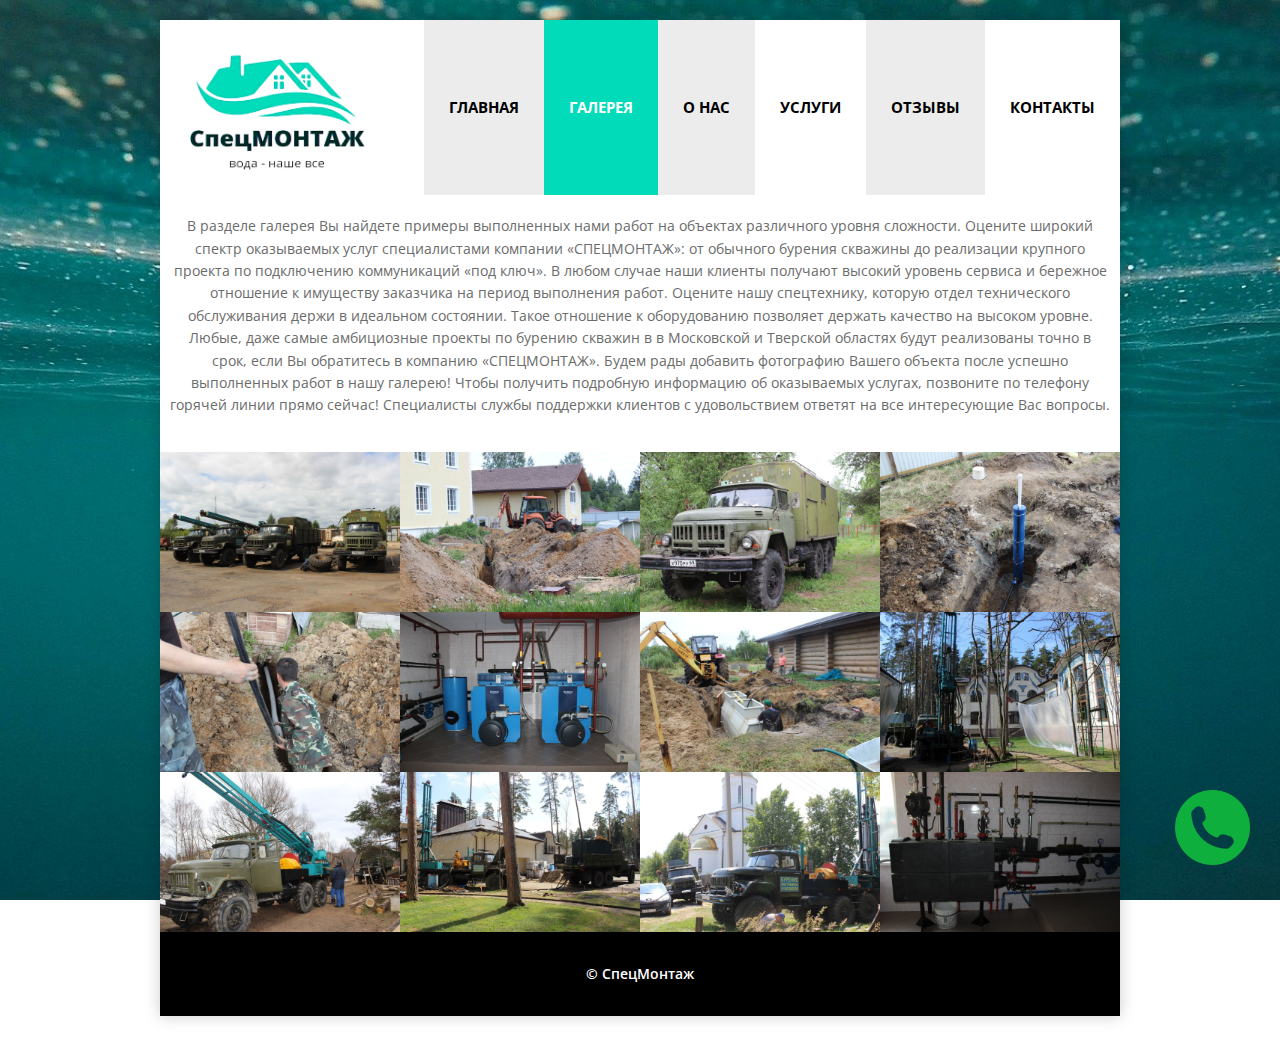
<file: work.html>
<!DOCTYPE html>
<html lang="en-US">
<head>
    <meta charset="UTF-8">
    <!--[if IE]><meta http-equiv='X-UA-Compatible' content='IE=edge,chrome=1'><![endif]-->

    <title>СпецМонтаж</title>

    <!-- for mobile devices -->
    <meta name="viewport" content="width=device-width, initial-scale=1, maximum-scale=1" />
    <meta name="format-detection" content="telephone=no" />

    <!-- Favicon Icon -->
        <link rel="shortcut icon" href="images/favicon.png" type="image/vnd.microsoft.icon" />

    <link rel="icon" href="images/favicon.png" type="image/x-ico" />


    <link rel='stylesheet' href='css/layerslider.css' type='text/css' media='all' />
    <link rel='stylesheet' href='css/owl.carousel.css' type='text/css' media='all' />
    <link rel='stylesheet' href='css/owl.transitions.css' type='text/css' media='all' />
    <link rel='stylesheet' href='css/Pe-icon-7-stroke.css' type='text/css' media='all' />
    <link rel='stylesheet' href='css/jquery.fancybox.css' type='text/css' media='all' />
    <link rel='stylesheet' href='css/fontello.css' type='text/css' media='all' />
    <link rel='stylesheet' href='css/style.css' type='text/css' media='all' />
    <link rel='stylesheet' href='css/media.css' type='text/css' media='all' />
    <link rel='stylesheet' href='css/js_composer_front_custom.css' type='text/css' media='all' />
    <link rel='stylesheet' href='css/magnific-popup.css' type='text/css' media='all' />
    <link rel='stylesheet' href='css/font-awesome.css' type='text/css' media='all' />


    <link rel='stylesheet' href='http://fonts.googleapis.com/css?family=Lato:100,300,regular,700,900%7COpen+Sans:300%7CIndie+Flower:regular%7COswald:300,regular,700&amp;subset=latin%2Clatin-ext' type='text/css' media='all' />
    <link rel='stylesheet' href='http://fonts.googleapis.com/css?family=Open+Sans%3A400%2C300%2C300italic%2C400italic%2C600%2C600italic%2C700italic%2C700%2C800%2C800italic&amp;ver=4.4.2' type='text/css' media='all' />
    <link rel='stylesheet' href='http://fonts.googleapis.com/css?family=Playfair+Display%3A400%2C700&amp;ver=4.4.2' type='text/css' media='all' />



</head>

<body class="home page page-id-5 page-template-default wpb-js-composer js-comp-ver-4.9.2 vc_responsive">
    <div class="container-wrapper">
        <div id="header-wrapper">
            <div class="logo">
                <a href="index.html" title=""><img id="logoImage" src="images/logo.png" alt="" title="" style="height: auto; width: 175px;"/><img id="logoImageRetina" src="images/logo.png" alt="" title="" /></a>
            </div> <a class="mobile-menu-show"><i class="mobile-menu-icon pe-7s-menu"></i></a>
            <div class="menu-wrapper">
                <div class="menu-main-navigation-container">
                    <ul id="menu-main-navigation" class="sf-menu">
                        <li class="menu-item"><a href="index.html">Главная</a></li>
                        <li class="menu-item current-menu-item"><a href="work.html">Галерея</a></li>
                        <li class="menu-item"><a href="about-company.html">О нас</a></li>
                        <li class="menu-item"><a href="our-services.html">Услуги</a></li>
                        <li class="menu-item"><a href="blog.html">Отзывы</a></li>
                        <li class="menu-item"><a href="contact-us.html">Контакты</a></li>
                    </ul>
                </div>
            </div>
            <div class="clear"></div>
        </div>


        <div class="mobile-menu-wrapper">
            <div class="menu-main-navigation-container">
                <ul id="menu-main-navigation-1" class="mobile-menu">
                    <li class="menu-item"><a href="index.html">Главная</a></li>
                        <li class="menu-item current-menu-item"><a href="work.html">Галерея</a></li>
                        <li class="menu-item"><a href="about-company.html">О нас</a></li>
                        <li class="menu-item"><a href="our-services.html">Услуги</a></li>
                        <li class="menu-item"><a href="blog.html">Отзывы</a></li>
                        <li class="menu-item"><a href="contact-us.html">Контакты</a></li>
                </ul>
            </div>
        </div>
        <div class="clear"></div>

        <div id="container">
            <!-- start container -->
            <div class="work-text">
                <p>В разделе галерея Вы найдете примеры выполненных нами работ на объектах различного уровня сложности. Оцените широкий спектр оказываемых услуг специалистами компании «СПЕЦМОНТАЖ»: от обычного бурения скважины до реализации крупного проекта по подключению коммуникаций «под ключ». В любом случае наши клиенты получают высокий уровень сервиса и бережное отношение к имуществу заказчика на период выполнения работ. Оцените нашу спецтехнику, которую отдел технического обслуживания держи в идеальном состоянии. Такое отношение к оборудованию позволяет держать качество на высоком уровне. Любые, даже самые амбициозные проекты по бурению скважин в в Московской и Тверской  областях будут реализованы точно в срок, если Вы обратитесь в компанию «СПЕЦМОНТАЖ». Будем рады добавить фотографию Вашего объекта после успешно выполненных работ в нашу галерею! Чтобы получить подробную информацию об оказываемых услугах, позвоните по телефону горячей линии прямо сейчас! Специалисты службы поддержки клиентов с удовольствием ответят на все интересующие Вас вопросы.</p>
            </div>
            <div class="folio-view-wrapper">
                <div class="work-text"></div>
                <div class="pego-columns-auto-height  pego-columns3 fl folio-view isotope-item">
                    <div class="folio-view-item">
                        <a class="folio-view-thumb zoom" href="upload/photo_2021-05-19_14-04-07.jpg">
                            <img src="upload/photo_2021-05-19_14-04-07.jpg" alt="Interior design in colors. Amazing!" />
                            <div class="folio-view-overlay-icon pe-7s-plus"></div>
                            <div class="folio-view-overlay-bg"></div>
                        </a>
                    </div>
                </div>

                <div class="pego-columns-auto-height  pego-columns3 fl folio-view isotope-item">
                    <div class="folio-view-item">
                        <a class="folio-view-thumb zoom" href="upload/photo_2021-05-19_14-04-25.jpg">
                            <img src="upload/photo_2021-05-19_14-04-25.jpg" alt="Awesome interior design just before holidays" />
                            <div class="folio-view-overlay-icon pe-7s-plus"></div>
                            <div class="folio-view-overlay-bg"></div>
                        </a>
                    </div>
                </div>

                <div class="pego-columns-auto-height  pego-columns3 fl folio-view isotope-item">
                    <div class="folio-view-item">
                        <a class="folio-view-thumb zoom" href="upload/photo_2021-05-19_14-04-28.jpg">
                            <img src="upload/photo_2021-05-19_14-04-28.jpg" alt="Renovated interior house for young family" />
                            <div class="folio-view-overlay-icon pe-7s-plus"></div>
                            <div class="folio-view-overlay-bg"></div>
                        </a>
                    </div>
                </div>

                <div class="pego-columns-auto-height  pego-columns3 fl folio-view isotope-item">
                    <div class="folio-view-item">
                        <a class="folio-view-thumb zoom" href="upload/photo_2021-05-19_14-04-29.jpg">
                            <img src="upload/photo_2021-05-19_14-04-29.jpg" alt="Modern and square house in London" />
                            <div class="folio-view-overlay-icon pe-7s-plus"></div>
                            <div class="folio-view-overlay-bg"></div>
                        </a>
                    </div>
                </div>

                <div class="pego-columns-auto-height  pego-columns3 fl folio-view isotope-item">
                    <div class="folio-view-item">
                        <a class="folio-view-thumb zoom" href="upload/photo_2021-05-19_14-04-44.jpg">
                            <img src="upload/photo_2021-05-19_14-04-44.jpg" alt="Luxury house in Bali by Pego Design" />
                            <div class="folio-view-overlay-icon pe-7s-plus"></div>
                            <div class="folio-view-overlay-bg"></div>
                        </a>

                    </div>
                </div>

                <div class="pego-columns-auto-height  pego-columns3 fl folio-view isotope-item">
                    <div class="folio-view-item">
                        <a class="folio-view-thumb zoom" href="upload/photo_2021-05-19_14-05-23.jpg">
                            <img src="upload/photo_2021-05-19_14-05-23.jpg" alt="Villa in Los Angeles architecture design" />
                            <div class="folio-view-overlay-icon pe-7s-plus"></div>
                            <div class="folio-view-overlay-bg"></div>
                        </a>
                    </div>
                </div>
                <div class="pego-columns-auto-height  pego-columns3 fl folio-view isotope-item">
                    <div class="folio-view-item">
                        <a class="folio-view-thumb zoom" href="upload/photo_2021-05-19_14-05-01.jpg">
                            <img src="upload/photo_2021-05-19_14-05-01.jpg" alt="Villa in Los Angeles architecture design" />
                            <div class="folio-view-overlay-icon pe-7s-plus"></div>
                            <div class="folio-view-overlay-bg"></div>
                        </a>
                    </div>
                </div>
                <div class="pego-columns-auto-height  pego-columns3 fl folio-view isotope-item">
                    <div class="folio-view-item">
                        <a class="folio-view-thumb zoom" href="upload/photo_2021-05-19_14-05-26.jpg">
                            <img src="upload/photo_2021-05-19_14-05-26.jpg" alt="Villa in Los Angeles architecture design" />
                            <div class="folio-view-overlay-icon pe-7s-plus"></div>
                            <div class="folio-view-overlay-bg"></div>
                        </a>
                    </div>
                </div>
                <div class="pego-columns-auto-height  pego-columns3 fl folio-view isotope-item">
                    <div class="folio-view-item">
                        <a class="folio-view-thumb zoom" href="upload/photo_2021-05-19_14-05-34.jpg">
                            <img src="upload/photo_2021-05-19_14-05-34.jpg" alt="Villa in Los Angeles architecture design" />
                            <div class="folio-view-overlay-icon pe-7s-plus"></div>
                            <div class="folio-view-overlay-bg"></div>
                        </a>
                    </div>
                </div>
                <div class="pego-columns-auto-height  pego-columns3 fl folio-view isotope-item">
                    <div class="folio-view-item">
                        <a class="folio-view-thumb zoom" href="upload/photo_2021-05-19_14-05-26 (2).jpg">
                            <img src="upload/photo_2021-05-19_14-05-26 (2).jpg" alt="Villa in Los Angeles architecture design" />
                            <div class="folio-view-overlay-icon pe-7s-plus"></div>
                            <div class="folio-view-overlay-bg"></div>
                        </a>
                    </div>
                </div>
                <div class="pego-columns-auto-height  pego-columns3 fl folio-view isotope-item">
                    <div class="folio-view-item">
                        <a class="folio-view-thumb zoom" href="upload/photo_2021-05-19_14-05-18.jpg">
                            <img src="upload/photo_2021-05-19_14-05-18.jpg" alt="Villa in Los Angeles architecture design" />
                            <div class="folio-view-overlay-icon pe-7s-plus"></div>
                            <div class="folio-view-overlay-bg"></div>
                        </a>
                    </div>
                </div>
                <div class="pego-columns-auto-height  pego-columns3 fl folio-view isotope-item">
                    <div class="folio-view-item">
                        <a class="folio-view-thumb zoom" href="upload/photo_2021-05-19_14-05-23 (2).jpg">
                            <img src="upload/photo_2021-05-19_14-05-23 (2).jpg" alt="Villa in Los Angeles architecture design" />
                            <div class="folio-view-overlay-icon pe-7s-plus"></div>
                            <div class="folio-view-overlay-bg"></div>
                        </a>
                    </div>
                </div>
                
                <div class="clear"></div>
            </div>
        </div>
        <!-- end container -->

        <div class="footer">
            <p><span>©</span> <a href="#">СпецМонтаж</a> </p>
        </div>
        <div class="popup__icon">
            <a href="#popup"></a> <img class="popup-link" style="width: 75px; height: 75px;" src="png-clipart-graphics-computer-icons-telephone-iphone-computer-icons-telephone.png" alt="">
         </div>
         <div id="popup" class="popup">
             <div class="popup__body">
                 <div class="popup__content">
                     <a class="popup__close close-popup">Х</a>
                     <div class="popup__title">Закажите обратный звонок</div>
                     <form action="#">
                         <input type="text" placeholder="Имя">
                         <input type="tel" name="#" placeholder="Телефон">
                         <button type="submit">Заказать звонок</button>
                     </form>
                 </div>
             </div>
         </div>
        <!-- end container-wrapper -->
       <script>
            const popupLink = document.querySelector('.popup-link');
            const popup = document.querySelector('.popup');
            const popupClose = document.querySelector('.close-popup');
            const popupBody = document.querySelector('.popup__body');
    
                function OpenPopup() {
                    popup.classList.add('open');
                };
    
                function ClosePopup() {
                    popup.classList.remove('open');
                };
    
                popupLink.addEventListener('click', function(e){
                    OpenPopup();
                });
    
                popupClose.addEventListener('click', function(e) {
                    ClosePopup();
                });
    
                
                
       </script>
    </div>
    <!-- end container-wrapper -->

    <script type='text/javascript' src='js/jquery/jquery.js'></script>
    <script type='text/javascript' src='js/jquery/jquery-migrate.min.js'></script>
    <script type='text/javascript' src='js/greensock.js'></script>
    <script type='text/javascript' src='js/layerslider.kreaturamedia.jquery.js'></script>
    <script type='text/javascript' src='js/layerslider.transitions.js'></script>
    <script type='text/javascript' src='js/jquery/ui/core.min.js'></script>
    <script type='text/javascript' src='js/jquery/ui/widget.min.js'></script>
    <script type='text/javascript' src='js/jquery/ui/accordion.min.js'></script>
    <script type='text/javascript' src='js/superfish.js'></script>
    <script type='text/javascript' src='js/jquery.fancybox.js'></script>
    <script type='text/javascript' src='js/helpers/jquery.fancybox-media.js'></script>
    <script type='text/javascript' src='js/custom.js'></script>
    <script type='text/javascript' src='js/js_composer_front.min.js'></script>
    <script type='text/javascript' src='js/owl.carousel.js'></script>
    <script type='text/javascript' src='js/jquery.isotope.min.js'></script>
    <script type='text/javascript' src='js/jquery.magnific-popup.min.js'></script>
    <script>
    var ZoomImage = jQuery('.zoom, .zoom-image');
    ZoomImage.magnificPopup({
        type: 'image',
         gallery: {
            enabled: true
        }
    });
    </script>

</body>
</html>
</file>
<file: css/layerslider.css>
/*
	* Style settings of LayerSlider
	*
	* (c) 2011-2014 George Krupa, John Gera & Kreatura Media
	*
	* Plugin web:			http://kreaturamedia.com/
	* Licenses: 			http://codecanyon.net/licenses/
*/



/* Global settings */

.ls-container {
	visibility: hidden;
	position: relative;
}

.ls-lt-container {
	position: absolute;
}

.ls-lt-container,
.ls-lt-container * {
	text-align: left !important;
	direction: ltr !important;
}

.ls-container-fullscreen {
	margin: 0 auto !important;
	padding: 2% !important;
	background: black !important;
	border-radius: 0 !important;
	-moz-border-radius: 0 !important;
	-webkit-border-radius: 0 !important;
	border: none !important;
}

.ls-container-fullscreen .ls-thumbnail-wrapper,
.ls-container-fullscreen .ls-fullscreen,
.ls-container-fullscreen .ls-shadow {
	display: none !important;
}

.ls-overflow-hidden {
	overflow: hidden;
}

.ls-inner {
	position: relative;
	background-position: center center;
	z-index: 2;
}

.ls-loading-container {
	position: absolute !important;
	display: none;
	z-index: 3 !important;
	left: 50% !important;
	top: 50% !important;
}

.ls-loading-indicator {
	margin: 0 auto;
}

.ls-inner,
.ls-slide {
	width: 100%;
	height: 100%;
}

.ls-slide,
.ls-layer {
	position: absolute;
	display: none;
	background-position: center center;
	overflow: hidden;
}

.ls-active,
.ls-animating {
	display: block !important;
}

.ls-slide > * {
	position: absolute;
	line-height: normal;
	margin: 0;
	left: 0;
	top: 0;
}

.ls-slide .ls-bg {
	left: 0px;
	top: 0px;
	transform: none !important;
	-o-transform: none !important;
	-ms-transform: none !important;
	-moz-transform: none !important;
	-webkit-transform: none !important;
}

.ls-yourlogo {
	position: absolute;
	z-index: 99;
}



/* Timers */

.ls-bar-timer {
	position: absolute;
	width: 0;
	height: 2px;
	background: white;
	border-bottom: 2px solid #555;
	opacity: .55;
	filter: alpha(opacity=55);
	z-index: 4;
	top: 0;
}

.ls-circle-timer {
	width: 16px;
	height: 16px;
	position: absolute;
	right: 10px;
	top: 10px;
	z-index: 4;
	opacity: .65;
	filter: alpha(opacity=65);
	display: none;
}

.ls-ct-half {
	background: white;
}

.ls-ct-center {
	background: #444;
}

.ls-ct-left,
.ls-ct-right {
	width: 50%;
	height: 100%;
	overflow: hidden;
}

.ls-ct-left,
.ls-ct-right {
	float: left;
	position: relative;
}

.ls-ct-rotate {
	width: 200%;
	height: 100%;
	position: absolute;
	top: 0;
}

.ls-ct-left .ls-ct-rotate,
.ls-ct-right .ls-ct-hider,
.ls-ct-right .ls-ct-half {
	left: 0;
}

.ls-ct-right .ls-ct-rotate,
.ls-ct-left .ls-ct-hider,
.ls-ct-left .ls-ct-half {
	right: 0;
}

.ls-ct-hider,
.ls-ct-half {
	position: absolute;
	top: 0;
}

.ls-ct-hider {
	width: 50%;
	height: 100%;
	overflow: hidden;
}

.ls-ct-half {
	width: 200%;
	height: 100%;
}

.ls-ct-center {
	width: 50%;
	height: 50%;
	left: 25%;
	top: 25%;
	position: absolute;
}

.ls-ct-half,
.ls-ct-center {
	border-radius: 100px;
	-moz-border-radius: 100px;
	-webkit-border-radius: 100px;
}



/* Navigation */

.ls-bottom-nav-wrapper {
	height: 0;
}

.ls-bottom-slidebuttons {
	text-align: left;
}

.ls-bottom-nav-wrapper,
.ls-below-thumbnails {
	z-index: 2;
	height: 0;
	position: relative;
	text-align: center;
	margin: 0 auto;
}

.ls-below-thumbnails {
	display: none;
	z-index: 6;
}

.ls-bottom-nav-wrapper a,
.ls-nav-prev,
.ls-nav-next {
	outline: none;
}

* .ls-bottom-nav-wrapper *,
* .ls-bottom-nav-wrapper span * {
	direction: ltr !important;
}

.ls-bottom-slidebuttons {
	position: relative;
	z-index: 1000;
}

.ls-bottom-slidebuttons,
.ls-nav-start,
.ls-nav-stop,
.ls-nav-sides {
	position: relative;
}

.ls-nothumb {
	text-align: center !important;
}

.ls-link {
	position: absolute;
	width: 100% !important;
	height: 100% !important;
	left: 0 !important;
	top: 0 !important;
}

.ls-slide > a > * {
}



/* Embedded videos */

.ls-vpcontainer {
	width: 100%;
	height: 100%;
	position: absolute;
	left: 0;
	top: 0;
}

.ls-videopreview {
	width : 100%;
	height : 100%;
	position : absolute;
	left : 0;
	top : 0;
	cursor : pointer;
}

.ls-playvideo {
	position: absolute;
	left: 50%;
	top: 50%;
	cursor: pointer;
}



/* Thumbnails */

.ls-tn {
	display: none !important;
}

.ls-thumbnail-hover {
	display: none;
	position: absolute;
	left: 0;
}

.ls-thumbnail-hover-inner {
	width: 100%;
	height: 100%;
	position: absolute;
	left: 0;
	top: 0;
	display: none;
}

.ls-thumbnail-hover-bg {
	position: absolute;
	width: 100%;
	height: 100%;
	left: 0;
	top: 0;
}

.ls-thumbnail-hover-img {
	position: absolute;
	overflow: hidden;
}

.ls-thumbnail-hover img {
	max-width: none !important;
	position: absolute;
	display: inline-block;
	visibility: visible !important;
	left: 50%;
	top: 0;
}

.ls-thumbnail-hover span {
	left: 50%;
	top: 100%;
	width: 0;
	height: 0;
	display: block;
	position: absolute;
	border-left-color: transparent !important;
	border-right-color: transparent !important;
	border-bottom-color: transparent !important;
}

.ls-thumbnail-wrapper {
	position: relative;
	width: 100%;
	margin: 0 auto;
	z-index: 4;
}

.ls-thumbnail {
	position: relative;
	margin: 0 auto;
}

.ls-thumbnail-inner,
.ls-thumbnail-slide-container {
	width: 100%;
}

.ls-thumbnail-slide-container {
	overflow: hidden !important;
	position: relative;
}

.ls-touchscroll {
	overflow-x: auto !important;
}

.ls-thumbnail-slide {
	text-align: center;
	white-space: nowrap;
	float: left;
	position: relative;
}

.ls-thumbnail-slide a {
	overflow: hidden;
	display: inline-block;
	width: 0;
	height: 0;
	position: relative;
}

.ls-thumbnail-slide img {
	max-width: none !important;
	max-height: 100% !important;
	height: 100%;
	visibility: visible !important;
}

.ls-shadow {
	display: none;
	position: absolute;
	z-index: 1;
	top: 100%;
	width: 100%;
	left: 0;
	overflow: hidden !important;
	visibility: hidden;
}

.ls-shadow img {
	width: 100% !important;
	height: auto !important;
	position: absolute !important;
	left: 0 !important;
	bottom: 0 !important;
}

.ls-bottom-nav-wrapper,
.ls-thumbnail-wrapper,
.ls-nav-prev,
.ls-nav-next {
	visibility: hidden;
}



/* WP plugin fullwidth */

.ls-wp-fullwidth-container {
	width: 100%;
	position: relative;
}

.ls-wp-fullwidth-helper {
	position: absolute;
}



/* 2D & 3D Layer Transitions */

.ls-overflow-hidden {
	overflow: hidden;
}

.ls-lt-tile {
	position: relative;
	float: left;
	perspective: 1000px;
	-o-perspective: 1000px;
	-ms-perspective: 1000px;
	-moz-perspective: 1000px;
	-webkit-perspective: 1000px;
}

.ls-lt-tile img {
	visibility: visible;
	display: inline-block;
}

.ls-curtiles {
	overflow: hidden;
}

.ls-curtiles,
.ls-nexttiles {
	position: absolute;
	width: 100%;
	height: 100%;
	left: 0;
	top: 0;
}

.ls-curtile, .ls-nexttile {
	overflow: hidden;
	position: absolute;
	width: 100% !important;
	height: 100% !important;
	backface-visibility: hidden;
	-o-backface-visibility: hidden;
	-ms-backface-visibility: hidden;
	-moz-backface-visibility: hidden;
	-webkit-backface-visibility: hidden;
}

.ls-curtile {
	left: 0;
	top: 0;
}

.ls-curtile img,
.ls-nexttile img {
	position: absolute;
	filter: inherit;
}

.ls-3d-container {
	position: relative;
	overflow: visible !important;
}

.ls-3d-box {
	position: absolute;
	top: 50%;
	left: 50%;
	transform-style: preserve-3d;
	-o-transform-style: preserve-3d;
	-ms-transform-style: preserve-3d;
	-moz-transform-style: preserve-3d;
	-webkit-transform-style: preserve-3d;
}

.ls-3d-box div {
	overflow: hidden;
	background: #777;
	margin: 0;
	padding: 0;
	position: absolute;
}



/* Full screen */

.ls-fullscreen {
	position: absolute;
	z-index: 10;
	cursor: pointer;
	display: block;
}



/* Removing all default global styles of WordPress themes */

html * .ls-nav-prev,
html * .ls-nav-next,
html * .ls-container img,
html * .ls-bottom-nav-wrapper a,
html * .ls-container .ls-fullscreen,
body * .ls-nav-prev,
body * .ls-nav-next,
body * .ls-container img,
body * .ls-bottom-nav-wrapper a,
body * .ls-container .ls-fullscreen,
#ls-global * .ls-nav-prev,
#ls-global * .ls-nav-next,
#ls-global * .ls-container img,
#ls-global * .ls-bottom-nav-wrapper a,
#ls-global * .ls-container .ls-fullscreen,
html * .ls-thumbnail a,
body * .ls-thumbnail a,
#ls-global * .ls-thumbnail a {
	transition: none;
	-o-transition: none;
	-ms-transition: none;
	-moz-transition: none;
	-webkit-transition: none;
	line-height: normal;
	outline: none;
	padding: 0;
	border: 0;
}

html * .ls-slide > a,
body * .ls-slide > a,
#ls-global * .ls-slide > a,
html * .ls-slide > h1,
body * .ls-slide > h1,
#ls-global * .ls-slide > h1,
html * .ls-slide > h2,
body * .ls-slide > h2,
#ls-global * .ls-slide > h2,
html * .ls-slide > h3,
body * .ls-slide > h3,
#ls-global * .ls-slide > h3,
html * .ls-slide > h4,
body * .ls-slide > h4,
#ls-global * .ls-slide > h4,
html * .ls-slide > h5,
body * .ls-slide > h5,
#ls-global * .ls-slide > h5,
html * .ls-slide > p,
body * .ls-slide > p,
#ls-global * .ls-slide > p,
html * .ls-slide > div,
body * .ls-slide > div,
#ls-global * .ls-slide > div,
html * .ls-slide > span,
body * .ls-slide > span,
#ls-global * .ls-slide > span,
html * .ls-slide > *,
body * .ls-slide > *,
#ls-global * .ls-slide > * {
	transition: none;
	-o-transition: none;
	-ms-transition: none;
	-moz-transition: none;
	-webkit-transition: none;
}

html * .ls-slide > *,
body * .ls-slide > *,
#ls-global * .ls-slide > * {
	margin: 0;
}

html * .ls-container img,
body * .ls-container img,
#ls-global * .ls-container img {
	background: none !important;
	min-width: 0 !important;
	max-width: none !important;
	border-radius: 0;
	box-shadow: none;
	border: 0;
	padding: 0;
}

/*html * .ls-thumbnail a img,
body * .ls-thumbnail a img,
#ls-global * .ls-thumbnail a img {
	min-width: 100% !important;
}
*/

html * .ls-wp-container .ls-slide > *,
body * .ls-wp-container .ls-slide > *,
#ls-global * .ls-wp-container .ls-slide > * {
	line-height: normal;
	outline: none;
	padding: 0;
	margin: 0;
	border: 0;
}

html * .ls-wp-container .ls-slide > a > *,
body * .ls-wp-container .ls-slide > a > *,
#ls-global * .ls-wp-container .ls-slide > a > * {
	margin: 0;
}

html * .ls-wp-container .ls-slide > a,
body * .ls-wp-container .ls-slide > a,
#ls-global * .ls-wp-container .ls-slide > a {
	text-decoration: none;
}

.ls-wp-fullwidth-container,
.ls-wp-fullwidth-helper,
.ls-container,
.ls-container * {
	box-sizing: content-box !important;
	-moz-box-sizing: content-box !important;
	-webkit-box-sizing: content-box !important;
}

html * .ls-yourlogo,
body * .ls-yourlogo,
#ls-global * .ls-yourlogo {
	margin: 0;
}

html * .ls-tn,
body * .ls-tn,
#ls-global * .ls-tn {
	display: none;
}

.site {
	overflow: visible !important;
}



/* Style of LayerSlider Debug Console */

.ls-debug-console * {
	margin: 0 !important;
	padding: 0 !important;
	border: 0 !important;
	color: white !important;
	text-shadow: none !important;
	font-family: "HelveticaNeue-Light", "Helvetica Neue Light", Helvetica, Arial, sans-serif !important;
	line-height: normal !important;
	-webkit-font-smoothing: antialiased !important;
	text-align: left !important;
	font-style: normal !important;
}

.ls-debug-console h1 {
	padding-top: 10px !important;
	font-size: 17px !important;
	font-weight: bold !important;
}

.ls-debug-console h1:first-child {
	padding-top: 0 !important;
}

.ls-debug-console ul {
	padding-top: 10px !important;
	list-style: none !important;
}

.ls-debug-console li {
	margin-left: 10px !important;
	font-size: 13px !important;
	position: relative !important;
	font-weight: normal !important;
}

html * .ls-debug-console li ul,
body * .ls-debug-console li ul,
#ls-global * .ls-debug-console li ul {
	display: none;
	width: 260px;
	left: -10px;
}

.ls-debug-console li ul {
	position: absolute !important;
	bottom: 100% !important;
	padding: 10px 10px 10px 0 !important;
	background: white !important;
	border-radius: 10px !important;
	box-shadow: 0 0 20px black !important;
}

html * .ls-debug-console li:hover ul,
body * .ls-debug-console li:hover ul,
#ls-global * .ls-debug-console li:hover ul {
	display: block;
}

.ls-debug-console li ul * {
	color: black !important;
}

.ls-debug-console a {
	text-decoration: none !important;
	border-bottom: 1px dotted white !important;
}

.ls-error {
	border-radius: 5px !important;
	-moz-border-radius: 5px !important;
	-wenkit-border-radius: 5px !important;
	background: white !important;
	height: auto !important;
	width: auto !important;
	color: white !important;
	padding: 20px 40px 30px 80px !important;
	position: relative !important;
	box-shadow: 0 2px 20px -5px black;
}

.ls-error p {
	line-height: normal !important;
	text-shadow: none !important;
	margin: 0 !important;
	padding: 0 !important;
	border: 0 !important;
	text-align: justify !important;
	font-family: Arial, sans-serif !important;
}

.ls-error .ls-error-title {
	line-height: 40px !important;
	color: red !important;
	font-weight: bold !important;
	font-size: 16px !important;
}

.ls-error .ls-error-text {
	color: #555 !important;
	font-weight: normal !important;
	font-size: 13px !important;
}

.ls-error .ls-exclam {
	width: 40px !important;
	height: 40px !important;
	position: absolute !important;
	left: 20px !important;
	top: 20px !important;
	border-radius: 50px !important;
	-moz-border-radius: 50px !important;
	-webkit-border-radius: 50px !important;
	font-size: 30px !important;
	font-weight: bold !important;
	color: white !important;
	line-height: 40px !important;
	background: red !important;
	text-align: center !important;
}



/* GPU Hardware Acceleration */

html * .ls-container .ls-shadow,
html * .ls-container .ls-slide > *,
html * .ls-container .ls-fullscreen,
html * .ls-container .ls-3d-container,
html * .ls-container .ls-lt-container,
html * .ls-container .ls-lt-container *,
html * .ls-container .ls-thumbnail-wrapper,
html * .ls-container .ls-bottom-nav-wrapper,
body * .ls-container .ls-shadow,
body * .ls-container .ls-slide > *,
body * .ls-container .ls-fullscreen,
body * .ls-container .ls-3d-container,
body * .ls-container .ls-lt-container,
body * .ls-container .ls-lt-container *,
body * .ls-container .ls-thumbnail-wrapper,
body * .ls-container .ls-bottom-nav-wrapper,
#ls-global * .ls-container .ls-shadow,
#ls-global * .ls-container .ls-slide > *,
#ls-global * .ls-container .ls-fullscreen,
#ls-global * .ls-container .ls-3d-container,
#ls-global * .ls-container .ls-lt-container,
#ls-global * .ls-container .ls-lt-container *,
#ls-global * .ls-container .ls-thumbnail-wrapper,
#ls-global * .ls-container .ls-bottom-nav-wrapper,
.ls-gpuhack {
	transform: translate3d(0, 0, 0);
	-o-transform: translate3d(0, 0, 0);
	-ms-transform: translate3d(0, 0, 0);
	-moz-transform: translate3d(0, 0, 0);
	-webkit-transform: translate3d(0, 0, 0);
}

.ls-videohack {
	transform: none !important;
	-o-transform: none !important;
	-ms-transform: none !important;
	-moz-transform: none !important;
	-webkit-transform: none !important;
	transform-origin: none !important;
	-o-transform-origin: none !important;
	-ms-transform-origin: none !important;
	-moz-transform-origin: none !important;
	-webkit-transform-origin: none !important;
}

.ls-oldiepnghack {
	filter: none !important;
}

.ls-gpuhack {
	width: 100% !important;
	height: 100% !important;
	left: 0px !important;
	top: 0px !important;
}


html * .ls-container .ls-webkit-hack,
body * .ls-container .ls-webkit-hack,
#ls-global * .ls-container .ls-webkit-hack {
	width: 100%;
	height: 100%;
	position: absolute;
	left: 0;
	top: 0;
	z-index: 1;
}

/* GPU */

@media (transform-3d), (-o-transform-3d), (-ms-transform-3d), (-moz-transform-3d), (-webkit-transform-3d) {
	#ls-test3d {
		position: absolute;
		left: 9px;
		height: 3px;
	}
}

/* Mobile features */

.ls-forcehide {
	display: none !important;
}
</file>
<file: css/Pe-icon-7-stroke.css>
@font-face {
	font-family: 'Pe-icon-7-stroke';
	src:url('fonts/Pe-icon-7-strokebb1d.eot?d7yf1v');
	src:url('fonts/Pe-icon-7-stroked41d.eot?#iefixd7yf1v') format('embedded-opentype'),
		url('fonts/Pe-icon-7-strokebb1d.woff?d7yf1v') format('woff'),
		url('fonts/Pe-icon-7-strokebb1d.ttf?d7yf1v') format('truetype'),
		url('fonts/Pe-icon-7-strokebb1d.svg?d7yf1v#Pe-icon-7-stroke') format('svg');
	font-weight: normal;
	font-style: normal;
}

[class^="pe-7s-"], [class*=" pe-7s-"] {
	font-family: 'Pe-icon-7-stroke';
	speak: none;
	font-style: normal;
	font-weight: normal;
	font-variant: normal;
	text-transform: none;
	line-height: 1;

	/* Better Font Rendering =========== */
	-webkit-font-smoothing: antialiased;
	-moz-osx-font-smoothing: grayscale;
}

.pe-7s-album:before {
	content: "\e6aa";
}
.pe-7s-arc:before {
	content: "\e6ab";
}
.pe-7s-back-2:before {
	content: "\e6ac";
}
.pe-7s-bandaid:before {
	content: "\e6ad";
}
.pe-7s-car:before {
	content: "\e6ae";
}
.pe-7s-diamond:before {
	content: "\e6af";
}
.pe-7s-door-lock:before {
	content: "\e6b0";
}
.pe-7s-eyedropper:before {
	content: "\e6b1";
}
.pe-7s-female:before {
	content: "\e6b2";
}
.pe-7s-gym:before {
	content: "\e6b3";
}
.pe-7s-hammer:before {
	content: "\e6b4";
}
.pe-7s-headphones:before {
	content: "\e6b5";
}
.pe-7s-helm:before {
	content: "\e6b6";
}
.pe-7s-hourglass:before {
	content: "\e6b7";
}
.pe-7s-leaf:before {
	content: "\e6b8";
}
.pe-7s-magic-wand:before {
	content: "\e6b9";
}
.pe-7s-male:before {
	content: "\e6ba";
}
.pe-7s-map-2:before {
	content: "\e6bb";
}
.pe-7s-next-2:before {
	content: "\e6bc";
}
.pe-7s-paint-bucket:before {
	content: "\e6bd";
}
.pe-7s-pendrive:before {
	content: "\e6be";
}
.pe-7s-photo:before {
	content: "\e6bf";
}
.pe-7s-piggy:before {
	content: "\e6c0";
}
.pe-7s-plugin:before {
	content: "\e6c1";
}
.pe-7s-refresh-2:before {
	content: "\e6c2";
}
.pe-7s-rocket:before {
	content: "\e6c3";
}
.pe-7s-settings:before {
	content: "\e6c4";
}
.pe-7s-shield:before {
	content: "\e6c5";
}
.pe-7s-smile:before {
	content: "\e6c6";
}
.pe-7s-usb:before {
	content: "\e6c7";
}
.pe-7s-vector:before {
	content: "\e6c8";
}
.pe-7s-wine:before {
	content: "\e6c9";
}
.pe-7s-cloud-upload:before {
	content: "\e68a";
}
.pe-7s-cash:before {
	content: "\e68c";
}
.pe-7s-close:before {
	content: "\e680";
}
.pe-7s-bluetooth:before {
	content: "\e68d";
}
.pe-7s-cloud-download:before {
	content: "\e68b";
}
.pe-7s-way:before {
	content: "\e68e";
}
.pe-7s-close-circle:before {
	content: "\e681";
}
.pe-7s-id:before {
	content: "\e68f";
}
.pe-7s-angle-up:before {
	content: "\e682";
}
.pe-7s-wristwatch:before {
	content: "\e690";
}
.pe-7s-angle-up-circle:before {
	content: "\e683";
}
.pe-7s-world:before {
	content: "\e691";
}
.pe-7s-angle-right:before {
	content: "\e684";
}
.pe-7s-volume:before {
	content: "\e692";
}
.pe-7s-angle-right-circle:before {
	content: "\e685";
}
.pe-7s-users:before {
	content: "\e693";
}
.pe-7s-angle-left:before {
	content: "\e686";
}
.pe-7s-user-female:before {
	content: "\e694";
}
.pe-7s-angle-left-circle:before {
	content: "\e687";
}
.pe-7s-up-arrow:before {
	content: "\e695";
}
.pe-7s-angle-down:before {
	content: "\e688";
}
.pe-7s-switch:before {
	content: "\e696";
}
.pe-7s-angle-down-circle:before {
	content: "\e689";
}
.pe-7s-scissors:before {
	content: "\e697";
}
.pe-7s-wallet:before {
	content: "\e600";
}
.pe-7s-safe:before {
	content: "\e698";
}
.pe-7s-volume2:before {
	content: "\e601";
}
.pe-7s-volume1:before {
	content: "\e602";
}
.pe-7s-voicemail:before {
	content: "\e603";
}
.pe-7s-video:before {
	content: "\e604";
}
.pe-7s-user:before {
	content: "\e605";
}
.pe-7s-upload:before {
	content: "\e606";
}
.pe-7s-unlock:before {
	content: "\e607";
}
.pe-7s-umbrella:before {
	content: "\e608";
}
.pe-7s-trash:before {
	content: "\e609";
}
.pe-7s-tools:before {
	content: "\e60a";
}
.pe-7s-timer:before {
	content: "\e60b";
}
.pe-7s-ticket:before {
	content: "\e60c";
}
.pe-7s-target:before {
	content: "\e60d";
}
.pe-7s-sun:before {
	content: "\e60e";
}
.pe-7s-study:before {
	content: "\e60f";
}
.pe-7s-stopwatch:before {
	content: "\e610";
}
.pe-7s-star:before {
	content: "\e611";
}
.pe-7s-speaker:before {
	content: "\e612";
}
.pe-7s-signal:before {
	content: "\e613";
}
.pe-7s-shuffle:before {
	content: "\e614";
}
.pe-7s-shopbag:before {
	content: "\e615";
}
.pe-7s-share:before {
	content: "\e616";
}
.pe-7s-server:before {
	content: "\e617";
}
.pe-7s-search:before {
	content: "\e618";
}
.pe-7s-film:before {
	content: "\e6a5";
}
.pe-7s-science:before {
	content: "\e619";
}
.pe-7s-disk:before {
	content: "\e6a6";
}
.pe-7s-ribbon:before {
	content: "\e61a";
}
.pe-7s-repeat:before {
	content: "\e61b";
}
.pe-7s-refresh:before {
	content: "\e61c";
}
.pe-7s-add-user:before {
	content: "\e6a9";
}
.pe-7s-refresh-cloud:before {
	content: "\e61d";
}
.pe-7s-paperclip:before {
	content: "\e69c";
}
.pe-7s-radio:before {
	content: "\e61e";
}
.pe-7s-note2:before {
	content: "\e69d";
}
.pe-7s-print:before {
	content: "\e61f";
}
.pe-7s-network:before {
	content: "\e69e";
}
.pe-7s-prev:before {
	content: "\e620";
}
.pe-7s-mute:before {
	content: "\e69f";
}
.pe-7s-power:before {
	content: "\e621";
}
.pe-7s-medal:before {
	content: "\e6a0";
}
.pe-7s-portfolio:before {
	content: "\e622";
}
.pe-7s-like2:before {
	content: "\e6a1";
}
.pe-7s-plus:before {
	content: "\e623";
}
.pe-7s-left-arrow:before {
	content: "\e6a2";
}
.pe-7s-play:before {
	content: "\e624";
}
.pe-7s-key:before {
	content: "\e6a3";
}
.pe-7s-plane:before {
	content: "\e625";
}
.pe-7s-joy:before {
	content: "\e6a4";
}
.pe-7s-photo-gallery:before {
	content: "\e626";
}
.pe-7s-pin:before {
	content: "\e69b";
}
.pe-7s-phone:before {
	content: "\e627";
}
.pe-7s-plug:before {
	content: "\e69a";
}
.pe-7s-pen:before {
	content: "\e628";
}
.pe-7s-right-arrow:before {
	content: "\e699";
}
.pe-7s-paper-plane:before {
	content: "\e629";
}
.pe-7s-delete-user:before {
	content: "\e6a7";
}
.pe-7s-paint:before {
	content: "\e62a";
}
.pe-7s-bottom-arrow:before {
	content: "\e6a8";
}
.pe-7s-notebook:before {
	content: "\e62b";
}
.pe-7s-note:before {
	content: "\e62c";
}
.pe-7s-next:before {
	content: "\e62d";
}
.pe-7s-news-paper:before {
	content: "\e62e";
}
.pe-7s-musiclist:before {
	content: "\e62f";
}
.pe-7s-music:before {
	content: "\e630";
}
.pe-7s-mouse:before {
	content: "\e631";
}
.pe-7s-more:before {
	content: "\e632";
}
.pe-7s-moon:before {
	content: "\e633";
}
.pe-7s-monitor:before {
	content: "\e634";
}
.pe-7s-micro:before {
	content: "\e635";
}
.pe-7s-menu:before {
	content: "\e636";
}
.pe-7s-map:before {
	content: "\e637";
}
.pe-7s-map-marker:before {
	content: "\e638";
}
.pe-7s-mail:before {
	content: "\e639";
}
.pe-7s-mail-open:before {
	content: "\e63a";
}
.pe-7s-mail-open-file:before {
	content: "\e63b";
}
.pe-7s-magnet:before {
	content: "\e63c";
}
.pe-7s-loop:before {
	content: "\e63d";
}
.pe-7s-look:before {
	content: "\e63e";
}
.pe-7s-lock:before {
	content: "\e63f";
}
.pe-7s-lintern:before {
	content: "\e640";
}
.pe-7s-link:before {
	content: "\e641";
}
.pe-7s-like:before {
	content: "\e642";
}
.pe-7s-light:before {
	content: "\e643";
}
.pe-7s-less:before {
	content: "\e644";
}
.pe-7s-keypad:before {
	content: "\e645";
}
.pe-7s-junk:before {
	content: "\e646";
}
.pe-7s-info:before {
	content: "\e647";
}
.pe-7s-home:before {
	content: "\e648";
}
.pe-7s-help2:before {
	content: "\e649";
}
.pe-7s-help1:before {
	content: "\e64a";
}
.pe-7s-graph3:before {
	content: "\e64b";
}
.pe-7s-graph2:before {
	content: "\e64c";
}
.pe-7s-graph1:before {
	content: "\e64d";
}
.pe-7s-graph:before {
	content: "\e64e";
}
.pe-7s-global:before {
	content: "\e64f";
}
.pe-7s-gleam:before {
	content: "\e650";
}
.pe-7s-glasses:before {
	content: "\e651";
}
.pe-7s-gift:before {
	content: "\e652";
}
.pe-7s-folder:before {
	content: "\e653";
}
.pe-7s-flag:before {
	content: "\e654";
}
.pe-7s-filter:before {
	content: "\e655";
}
.pe-7s-file:before {
	content: "\e656";
}
.pe-7s-expand1:before {
	content: "\e657";
}
.pe-7s-exapnd2:before {
	content: "\e658";
}
.pe-7s-edit:before {
	content: "\e659";
}
.pe-7s-drop:before {
	content: "\e65a";
}
.pe-7s-drawer:before {
	content: "\e65b";
}
.pe-7s-download:before {
	content: "\e65c";
}
.pe-7s-display2:before {
	content: "\e65d";
}
.pe-7s-display1:before {
	content: "\e65e";
}
.pe-7s-diskette:before {
	content: "\e65f";
}
.pe-7s-date:before {
	content: "\e660";
}
.pe-7s-cup:before {
	content: "\e661";
}
.pe-7s-culture:before {
	content: "\e662";
}
.pe-7s-crop:before {
	content: "\e663";
}
.pe-7s-credit:before {
	content: "\e664";
}
.pe-7s-copy-file:before {
	content: "\e665";
}
.pe-7s-config:before {
	content: "\e666";
}
.pe-7s-compass:before {
	content: "\e667";
}
.pe-7s-comment:before {
	content: "\e668";
}
.pe-7s-coffee:before {
	content: "\e669";
}
.pe-7s-cloud:before {
	content: "\e66a";
}
.pe-7s-clock:before {
	content: "\e66b";
}
.pe-7s-check:before {
	content: "\e66c";
}
.pe-7s-chat:before {
	content: "\e66d";
}
.pe-7s-cart:before {
	content: "\e66e";
}
.pe-7s-camera:before {
	content: "\e66f";
}
.pe-7s-call:before {
	content: "\e670";
}
.pe-7s-calculator:before {
	content: "\e671";
}
.pe-7s-browser:before {
	content: "\e672";
}
.pe-7s-box2:before {
	content: "\e673";
}
.pe-7s-box1:before {
	content: "\e674";
}
.pe-7s-bookmarks:before {
	content: "\e675";
}
.pe-7s-bicycle:before {
	content: "\e676";
}
.pe-7s-bell:before {
	content: "\e677";
}
.pe-7s-battery:before {
	content: "\e678";
}
.pe-7s-ball:before {
	content: "\e679";
}
.pe-7s-back:before {
	content: "\e67a";
}
.pe-7s-attention:before {
	content: "\e67b";
}
.pe-7s-anchor:before {
	content: "\e67c";
}
.pe-7s-albums:before {
	content: "\e67d";
}
.pe-7s-alarm:before {
	content: "\e67e";
}
.pe-7s-airplay:before {
	content: "\e67f";
}
</file>
<file: css/fontello.css>
@font-face {
  font-family: 'fontello';
  src: url('fonts/fontello.eot');
  src: url('fonts/fontello.eot') format('embedded-opentype'),
       url('fonts/fontello.woff') format('woff'),
       url('fonts/fontello.ttf') format('truetype'),
       url('fonts/fontello.svg') format('svg');
  font-weight: normal;
  font-style: normal;
}
/* Chrome hack: SVG is rendered more smooth in Windozze. 100% magic, uncomment if you need it. */
/* Note, that will break hinting! In other OS-es font will be not as sharp as it could be */
/*
@media screen and (-webkit-min-device-pixel-ratio:0) {
  @font-face {
    font-family: 'fontello';
    src: url('../font/fontello.svg?23734671#fontello') format('svg');
  }
}
*/
 
 [class^="icon-"]:before, [class*=" icon-"]:before {
  font-family: "fontello";
  font-style: normal;
  font-weight: normal;
  speak: none;
 
  display: inline-block;
  text-decoration: inherit;
  width: 1em;
  margin-right: .2em;
  text-align: center;
  /* opacity: .8; */
 
  /* For safety - reset parent styles, that can break glyph codes*/
  font-variant: normal;
  text-transform: none;
     
  /* fix buttons height, for twitter bootstrap */
  line-height: 1em;
 
  /* Animation center compensation - margins should be symmetric */
  /* remove if not needed */
  margin-left: .2em;
 
  /* you can be more comfortable with increased icons size */
  /* font-size: 120%; */
 
  /* Uncomment for 3D effect */
  /* text-shadow: 1px 1px 1px rgba(127, 127, 127, 0.3); */
}
 
.icon-facebook:before { content: '\e800'; } /* '' */
.icon-twitter:before { content: '\e801'; } /* '' */
.icon-gplus:before { content: '\e802'; } /* '' */
.icon-mail:before { content: '\e803'; } /* '' */
.icon-pinterest:before { content: '\e804'; } /* '' */
.icon-tumblr:before { content: '\e805'; } /* '' */
.icon-linkedin:before { content: '\e806'; } /* '' */
.icon-dribbble:before { content: '\e807'; } /* '' */
.icon-lastfm:before { content: '\e808'; } /* '' */
.icon-stumbleupon:before { content: '\e809'; } /* '' */
.icon-google-circles:before { content: '\e80a'; } /* '' */
.icon-soundcloud:before { content: '\e80b'; } /* '' */
.icon-paypal:before { content: '\e80c'; } /* '' */
.icon-picasa:before { content: '\e80d'; } /* '' */
.icon-instagram:before { content: '\e80e'; } /* '' */
.icon-dropbox:before { content: '\e80f'; } /* '' */
.icon-basket:before { content: '\e810'; } /* '' */
.icon-skype:before { content: '\e811'; } /* '' */
.icon-flickr:before { content: '\e812'; } /* '' */
.icon-vimeo:before { content: '\e813'; } /* '' */
.icon-github:before { content: '\e814'; } /* '' */
.icon-right-dir:before { content: '\e815'; } /* '' */
.icon-left-dir:before { content: '\e816'; } /* '' */
</file>
<file: css/style.css>
/*------------------------------------------------------------------
[Table of contents]

1. Basic WP stlyes 
2. Content
3. Header
4. Footer / .footer
5. Page titles / .page-title-wrapper 
6. Widgets
7. Shortcodes
8. Comments
9. Single post
10. Single portfolio
-------------------------------------------------------------------*/

/*------------------------------------------------------------------
[1. Basic WP stlyes ]
*/

* { 
	-webkit-box-sizing: border-box;
	-moz-box-sizing: border-box;
	box-sizing: border-box; 
}

html, body, div, span, applet, object, iframe,h1, h2, h3, h4, h5, h6, p, blockquote, pre,a, abbr, acronym, address, big, cite, code,del, dfn, em, img, ins, kbd, q, s, samp,small, strike, strong, sub, sup, tt, var,b, u, i, center,dl, dt, dd, ol, ul, li,fieldset, form, label, legend,table, caption, tbody, tfoot, thead, tr, th, td,article, aside, canvas, details, embed, figure, figcaption, footer, header, hgroup, menu, nav, output, ruby, section, summary,time, mark, audio, video
{
	border: 0;
	font: 100%;
	margin: 0;
	padding: 0;
	vertical-align: baseline;
	font-family: 'Open Sans', sans-serif;
	color: #6b6b6b;
}

.entry-content img { margin: 0 0 20px 0; }
.alignleft, img.alignleft { float: left; margin: 10px 20px 10px 0; }
.alignright, img.alignright { display: block; float: right; margin: 10px 0 10px 20px; }
.aligncenter, img.aligncenter { clear: both; display: block; margin: 10px auto 10px auto; }
.wp-caption { background: #fff; max-width: 96%; /* Image does not overflow the content area */ padding: 5px 3px 10px; text-align: center; }
.wp-caption img { border: 0 none; margin: 0; padding: 0; }
.wp-caption p.wp-caption-text { margin: 0; padding: 5px; font-family: Georgia, "Times New Roman", Times, serif; color: #1b1b1b; 	line-height: 1.9; font-size: 12px; }
.wp-smiley { max-height: 12px; margin: 0 !important; }
.gallery img, .gallery dl { margin: 0; }
.gallery-caption { margin: -20px 0 0 0; }
.sticky { }
.bypostauthor { }
.textaligncenter { text-align: center; }
.clear { clear: both; }
.fl { float: left; }
.fr { float: right; }

p {
	font-size: 14px;
	font-weight: 400;
	line-height: 1.6;
	margin-bottom: 15px;
	color: #6b6b6b;
}

a {
	color: #6b6b6b;
	outline: none;
	text-decoration: none;
}

a:hover {
	color: #000;
}

h1, h2, h3, h4, h5, h6 {
	color: #000;
	font-weight: 400;
	letter-spacing: 0;
}
h1 {
	font-size: 18px;
	font-weight: 700;
	margin-bottom: 10px;
	text-transform: uppercase;	
}
h2 {
	font-size: 16px;
	font-weight: 700;
	margin-bottom: 10px;
	text-transform: uppercase;
}
h3 {
	font-size: 22px;
}
h4 {
	font-size: 18px;
}
h5 {
	font-size: 16px;
}
h6 {
	font-size: 14px;
}

/* entry content START */

 ul {
	list-style: disc outside none;
	margin: auto;
}

 ol {
    list-style: decimal outside none;
}

 li {
    /*margin: 0 0 0 2.57143rem;*/
    list-style-position: inside;
    /* color: #999; */
}

li li {
	margin: 0 0 0 2.57143rem;
}

 blockquote {
	margin-bottom: 24px;
	margin-bottom: 1.714285714rem;
	padding: 24px;
	padding: 1.714285714rem;
	font-style: italic;
}
 blockquote p:last-child {
	margin-bottom: 0;
}
 code {
	font-family: Consolas, Monaco, Lucida Console, monospace;
	font-size: 12px;
	font-size: 0.857142857rem;
	line-height: 2;
}
 pre {
	border: 1px solid #ededed;
	color: #666;
	font-family: Consolas, Monaco, Lucida Console, monospace;
	font-size: 12px;
	font-size: 0.857142857rem;
	line-height: 1.714285714;
	margin: 24px 0;
	margin: 1.714285714rem 0;
	overflow: auto;
	padding: 24px;
	padding: 1.714285714rem;
}
 pre code {
	display: block;
}
 abbr
 dfn
 acronym {
	border-bottom: 1px dotted #666;
	cursor: help;
}
 address {
	display: block;
	line-height: 1.714285714;
	margin: 0 0 24px;
	margin: 0 0 1.714285714rem;
}

 embed,
 iframe,
 object,
 video {
	margin-bottom: 24px;
	margin-bottom: 1.714285714rem;
}
 dl {
	margin: 0 24px;
	margin: 0 1.714285714rem;
}
 dt {
	font-weight: bold;
	line-height: 1.714285714;
}
 dd {
	line-height: 1.714285714;
	margin-bottom: 24px;
	margin-bottom: 1.714285714rem;
}
 table {
	color: #757575;
	font-size: 12px;
	font-size: 0.857142857rem;
	line-height: 2;
	margin: 0 0 24px;
	margin: 0 0 1.714285714rem;
	width: 100%;
}

  table,
  th,
  td {
	border: 1px solid #757575;
}
 table caption {
	font-size: 16px;
	font-size: 1.142857143rem;
	margin: 24px 0;
	margin: 1.714285714rem 0;
}
 td {
	padding: 6px 10px 6px 6px;
}


 embed,  iframe,  object,  video {
    max-width: 100%;
}

 dl.gallery-item {
	margin: 0;
}
.gallery-item a,
.gallery-caption {
	width: 90%;
}
.gallery-item a {
	display: block;
}
.gallery-caption a {
	display: inline;
}
.gallery-columns-1 .gallery-item a {
	max-width: 100%;
	width: auto;
}
.gallery .gallery-icon img {
	height: auto;
	max-width: 90%;
	padding: 5%;
}
.gallery-columns-1 .gallery-icon img {
	padding: 3%;
}

.gallery-caption {
	margin-top: 15px;
}


.pagination-wrapper .alignleft a, .pagination-wrapper .alignright a {
	text-decoration: none;
}
.pagination-wrapper .alignleft a:hover, .pagination-wrapper .alignright a:hover {
	text-decoration: underline;
}

img {
	border: 0 none;
    max-width: 100%;
}

/*------------------------------------------------------------------
[2. Content ]
*/

body {
	background: url(../images/bg-image.jpg) no-repeat fixed;
	background-size: cover;
}

.container-wrapper {
	width: 1260px;
	margin: 20px auto 30px;
	-webkit-box-shadow:0px 0px 15px 0px rgba(0, 0, 0, 0.2);
	-moz-box-shadow:0px 0px 15px 0px rgba(0, 0, 0, 0.2);
	box-shadow:0px 0px 15px 0px rgba(0, 0, 0, 0.2);
	background: #fff;
}

.vc_row.boxed {
	padding: 40px;
}

.no-rows {
	margin-bottom: 35px;
}

.container-padding {
	padding: 30px;
}

.main-left {
	width: 950px;
	float: left;
}

.title_align_center {
	text-align: center;
}

.title_align_right {
	text-align: right;
}

.home-wrapper {
	margin-top: -35px;
	z-index: 2;
	position: relative;
}

.home-element1 { 
	position: absolute;
	right: 0;
	top: -290px; 
}

.pego-columns {
	height: 290px;
}

.pego-columns-auto-height {
	height: auto;
}

.pego-columns img {
	float: left;
	max-height: 500px;
	width: 100%;
}
#welcome-gif {
	background-color: #fff;
	overflow: hidden;
}
.pego-columns6 {
	width: 630px;
}

.pego-columns3 {
	width: 315px;
}

.col-link {
	width: 100%;
	height: 100%;
	display: block;
	transition: all 200ms ease;
}
.col-link:hover {
	transform: scale(1.05);
	
}
.col-link:active {
	transform: scale(0.95);
}

.colorsheme1 {
	background: #f58243;
}

.colorsheme2 {
	background: #0b559e;
}

.colorsheme3 {
	background: #000;
	overflow: hidden;
}
.page-vertical-alignment {
	display: table;
    width: 100%;
    height: 290px;
}
.page-vertical-alignment2 {
	display: table;
    width: 315px;
    height: 290px;
}
.page-icon-wrapper {
	display: table-cell;
    text-align: center;
    vertical-align: middle;
}

.page-icon-wrapper  .page-icon {
	font-size: 50px;
	color: #fff;
}

.page-icon-wrapper  .page-title {
	color: #fff;
	font-size: 14px;
	text-transform: uppercase;
	font-weight: 700;
	padding: 0 100px;
}

.home-wrapper .home-element2 {
	padding: 30px 40px 30px;
}

.home-wrapper h1.page-heading, .home-wrapper h1.page-heading span {
	text-transform: uppercase;
	color: #000;
	font-size: 32px;
	font-weight: 400;
	line-height: 1;
	letter-spacing: -1px;
	margin-bottom: 10px;
}

.home-wrapper h1.page-heading span {
	font-size: 42px;
	display: block;
	font-weight: 700;
}
p.page-summary {
	color: #6b6b6b;
	font-size: 14px;
	line-height: 1.6;
	margin-bottom: 20px;
}
a.page-read-more-button {
	background: #000;
	padding: 20px 30px;
	font-weight: 700;
	text-transform: uppercase;;
	font-size: 13px;
	display: inline-block;
	color: #fff;
}
.page-testimonails {
	width: 100%;
	height: 616px;
	padding: 40px;
}

.home-wrapper .home-element4, .home-wrapper .home-element5, .home-wrapper .home-element6 {
	height: 906px;
}

.services-wrapper {
	text-align: center;
}

.services-wrapper a {
	display: block;
	width: 100%;
	font-size: 18px;
	font-weight: 700;
	text-transform: uppercase;
	padding: 17px 90px;
	border-bottom: 1px solid #313131; 
	line-height: 1.3;
	color: #fff;
}

.services-wrapper p {
	display: block;
	width: 100%;
	font-size: 18px;
	font-weight: 700;
	text-transform: uppercase;
	padding: 17px 90px;
	border-bottom: 1px solid #313131; 
	line-height: 1.3;
	color: #fff;
	margin-bottom: 0;
}

.services-wrapper a:last-child { border: none; }
.services-wrapper p:last-child { border: none; }

.portfolio-wrapper .owl-page {
	display: none;
	float: left;
}

.portfolio-wrapper .owl-page.active {
	display: block;
}

input#searchsubmit {
	padding: 20px 30px;
	color: #fff;
	position: relative;
	margin-top: 0px;
	background: #000;
	text-transform: uppercase;
	font-weight: 700;
	font-size: 13px;
	letter-spacing: 1px;
	font-family: 'Open Sans', sans-serif;
	float: left;
	border: none;
	margin-left: 0;
	display: block;
	cursor: pointer;
	-webkit-appearance: none;
}

.search-results-wrapper {
	padding: 40px;
}

.vc_row.padding40 {
	padding: 40px;
}


.vc_error_page_contruct {
	text-align: center;
}
.error-content1 {
	font-family: 'Open Sans', sans-serif;
	font-size: 200px;
	text-transform: uppercase;
	font-weight: 700;
	letter-spacing: 0px;
	color: #000;
}
.error-content2 {
	font-family: 'Open Sans', sans-serif;
	font-size: 72px;
	text-transform: uppercase;
	font-weight: 700;
	letter-spacing: 4px;
	color: #ccc;
}
.error-content3 {
	font-family: 'Open Sans', sans-serif;
	font-size: 14px;
	text-transform: uppercase;
	font-weight: 700;
	letter-spacing: 4px;
	color: #000;
	margin-bottom: 100px;
}


/*------------------------------------------------------------------
[3. Header ]
*/

.logo {
	float: left;
	padding: 30px 0px 20px 30px;
}

#logoImageRetina {
	display: none;
	height: auto !important;
	width: 150px;
}

#header-wrapper { min-height: 100px; }
.menu-wrapper {
	float: right;
}
.header-socials-wrapper {
	width: 1260px;
	margin: 0 auto;
	margin-top: 30px;
	margin-bottom: 9px;
}
 .header-socials {
	float: right;
	list-style: none;
 }
 .header-socials li {
	float: left;
 }
 .header-social {
	background: #f58243;
 }
 .header-socials li a  {
	padding: 13px 12px 11px;
	color: #fff;
	font-size: 13px;
	text-transform: uppercase;
	font-weight: 700;
	letter-spacing: -1px;
	-webkit-font-smoothing: antialiased; 
 }
 .header-socials li a span {
	margin-left: 15px;
	 margin-right: 5px;
	 color: #fff;
	 position: relative;
	top: -2px;
 }
.header-socials li a i {
	color: #fff;
	font-size: 18px;
	-webkit-font-smoothing: antialiased; 
 }
 
	 
.header-social.header-icon-facebook {   background: #3b5998; } 
.header-social.header-icon-twitter {   background: #00aced; } 
.header-social.header-icon-gplus { background: #dd4b39; }
.header-social.header-icon-pinterest {  background: #cb2027; } 
.header-social.header-icon-tumblr {  background: #32506d; } 
.header-social.header-icon-linkedin {  background: #007bb6; } 
.header-social.header-icon-instagram {  background: #3f729b; }
.header-social.header-icon-dribbble {  background: #ea4c89; }
.header-social.header-icon-paypal {  background: #012169; }
.header-social.header-icon-picasa {  background: #9d4ca0; }
.header-social.header-icon-dropbox {  background: #7b8994; }

.menu-wrapper ul {
	color: #000;
    list-style: none;
    text-align: left;
}

.menu-wrapper ul.sf-menu > li {
	float: left;
    position: relative;
	min-height: 100px;
	-webkit-font-smoothing: antialiased; 
}
.menu-wrapper ul.sf-menu > li:last-child {
    margin-right: 0;
}
.menu-wrapper ul.sf-menu > li > a {
	color: #000;
	font-size: 18px;
	text-transform: uppercase;
	font-family: 'Open Sans', sans-serif;
	font-weight: 700;
	padding-bottom: 10px;
	display: block;
	padding: 0 45px;
	-webkit-font-smoothing: antialiased; 
	line-height: 1;
}
span.sf-sub-indicator {
	display: none;
}

.menu-wrapper ul.sf-menu > li:first-child::before {
    content: '';
}

.menu-wrapper  ul.sf-menu > li::before {
    content: "\2044";
    padding-right: 25px;
    display: inline-block;
    display: none;
}

.menu-wrapper ul.sf-menu > li:nth-child(odd) > a {
	background: #ececec;
}

.menu-wrapper ul.sf-menu > li:nth-child(even) > a {
	background: #fff;
}
.menu-wrapper ul.sf-menu > li > a:hover, .menu-wrapper ul.sf-menu > li.sfHover > a, .menu-wrapper ul.sf-menu > li.current-menu-item > a, .menu-wrapper ul.sf-menu > li.current-menu-parent > a, .menu-wrapper ul.sf-menu > li.current-menu-ancestor > a  {
	background: #01dbb9;
	color: #fff;
	-webkit-font-smoothing: antialiased; 
}

.menu-wrapper .sf-menu ul {
    position: absolute;
    min-width: 180px;
    background: #fff;
    z-index: 1000;
    -webkit-box-shadow: 2px 2px 5px 0px rgba(50, 50, 50, 0.3);
	-moz-box-shadow:    2px 2px 5px 0px rgba(50, 50, 50, 0.3);
	box-shadow:         2px 2px 5px 0px rgba(50, 50, 50, 0.3);
	display: none;
	visibility: hidden;
}
.menu-wrapper .sf-menu ul li {
	margin: 0;
	color: #000;
}
.menu-wrapper .sf-menu ul li a {
	color: #777;
	text-transform: uppercase;
	font-size: 11px;
	padding: 15px 20px;	
	display: block;
	font-weight: 600;
	font-family: 'Open Sans', serif;
}

.menu-wrapper .sf-menu ul li:first-child a {
	border: none;
}
.menu-wrapper .sf-menu > li > ul { 
	top: 152px;
	left: 0;
}

.menu-wrapper .sf-menu ul ul {
	margin-top: -38px;
	left: 180px;
} 

.menu-wrapper ul.sf-menu > li li.current-menu-item > a, .menu-wrapper  .sf-menu ul li > a:hover, .menu-wrapper .sf-menu ul li.sfHover > a, .menu-header1 .sf-menu ul li.sfHover > a, .menu-wrapper .sf-menu ul li li.current-menu-item > a, .menu-wrapper .sf-menu ul li.current-menu-parent >  a, .menu-wrapper .sf-menu ul li.current-menu-ancestor >  a  { 
	color: #fff;
	background: #0b559e;
}


.mobile-menu-show, .mobile-menu-wrapper {
	display: none;
}

.mobile-menu-wrapper {
	width: 100%;
	height: auto;
	background-color: #fafafa;
	display: none;
	position: relative;
	height: auto;
	z-index: 2;
	float: left;
}

.mobile-menu-wrapper ul {
	list-style: none;
}

.mobile-menu-wrapper ul.mobile-menu  li {
	display: block;
	margin: 0;
}

.mobile-menu-wrapper ul.mobile-menu  li a {
	padding-left: 40px;
}

.mobile-menu-wrapper ul.mobile-menu  li li a {
	padding-left: 60px;
}

.mobile-menu-wrapper ul.mobile-menu  li li  li a  {
	padding-left: 80px;
}

.mobile-menu-wrapper ul.mobile-menu  li  a {
	width: 100%;
	padding: 10px 20px;
	display: block;
	color: #000;
	border-bottom: 1px solid #e7e7e7;
	font-size: 12px;
	font-family: 'Open Sans', sans-serif;
	font-weight: 400;
}


.mobile-menu-wrapper ul.mobile-menu  li a:hover, .mobile-menu-wrapper ul.mobile-menu  li.current_page_item a {
	background: #fff;
}

.mobile-menu-show {
	float: right;
	margin: 40px;
	font-size: 50px;
	cursor: pointer;
}


/*------------------------------------------------------------------
[4. Footer / .footer ]
*/

.footer {
	text-align: center;
	background: #000;
	padding: 31px 0 16px;
	margin-top: -35px;
}
.footer p {
	font-weight: 600;
	color: #999;
}
.footer p span {
	color: #fff;
	font-weight: 700;
}
.footer a { color: #fff; }
.footer a:hover { color: #f58243; }


/*------------------------------------------------------------------
[5. Page titles / .page-title-wrapper  ]
*/

.page-title-wrapper {
	text-align: center;
}

.page-title h1 {
	padding: 80px 0;
	text-transform: uppercase;
	font-size: 22px;
	font-weight: 700;
	margin-bottom: 0;
}

/*------------------------------------------------------------------
[6. Widgets ]
*/

.sidebar {
	float: right;
	background: #eee;
	padding: 40px;
	margin-bottom: 35px;
}

h3.sidebar-title {
	color: #000;
	font-weight: 700;
	font-size: 14px;
	text-transform: uppercase;
	margin-bottom: 20px;
}

.widget { margin-bottom: 50px; }

.widget ul {
	margin: 0;	 
}

.widget ul li {
    margin: 0;
    color: #000;
    margin-bottom: 10px;
	list-style: circle inside none;
	text-indent: -1em;
	padding-left: 1em;
	font-size: 14px;
}

.widget ul li a {
	color: #444;
	font-family: 'Open Sans', serif;
	font-size: 14px;
	
	-moz-transition: 0.5s;
	-webkit-transition: 0.5s;
	-o-transition: 0.5s;
	transition: 0.5s;
	line-height: 1.4;
	font-weight: 400;
	position: relative;
}


li.recentcomments {
	color: #444;
	font-family: 'Open Sans', serif;
	font-size: 14px;
}

span.comment-author-link {
	color: #444;
	font-family: 'Open Sans', serif;
	font-size: 14px;
}

span.post-date {
	display: block;
	font-size: 11px;
	font-weight: 700;
	text-transform: uppercase;
}
.widget_search .screen-reader-text {
	display: none;
}
.widget_search .search-form > div:after {
	position: absolute;
	font-family: 'Pe-icon-7-stroke';
    content: "\e618";
	font-size: 16px;
	right: 25px;
	top: 18px;
	color: #8c8c8c;
}

.search-form { position: relative; }
div.widget_search.search_page_search_form { margin: 20px 0; }

.widget_search input#s {
	width: 100%;	
	background: #fff;
	border: none;
	color: #8c8c8c;
	padding: 15px 35px 15px 15px;
	font-size: 13px;
	margin-bottom: 10px;
	font-family: 'Open Sans', sans-serif;
	font-weight: 400;
	z-index: 2;
	display: block;
	box-sizing: border-box;
	-moz-box-sizing: border-box; 
	outline: none;
	border: 1px solid #e7e7e7;
	text-transform: uppercase;
}
.widget select {
	border: 0 !important;  /*Removes border*/
	-webkit-appearance: none;  /*Removes default chrome and safari style*/
	-moz-appearance: none; /* Removes Default Firefox style*/
	/*background: url('images/dp-arrow.png') no-repeat;*/  /*Adds background-image*/
	background-position: 90% 50%;  /*Position of the background-image*/
	min-width: 200px; /*Width of select dropdown to give space for arrow image*/
	text-indent: 0.01px; /* Removes default arrow from firefox*/
	text-overflow: "";  /*Removes default arrow from firefox*/
	color: #fff;
	background-color: #000;
	padding: 13px 20px 14px 20px;
	font-size: 14px;
	outline: none;
	cursor: pointer;
	max-width: 100%;
}
.tagcloud a {
	color: #fff;
	background: #000;
	padding: 3px 10px;
	text-transform: uppercase;
	font-size: 12px !important;
	float: left;
	margin-bottom: 5px;
	margin-right: 5px;
	font-weight: 600;
}
.tagcloud a:hover {
	color: #fff;
	background: #0b559e;
}
div.textwidget {
	font-size: 14px;
	font-weight: 400;
	line-height: 1.6;
	margin-bottom: 15px;
	color: #6b6b6b;
}

/*------------------------------------------------------------------
[7. Shortcodes ]
*/

h1.testimonial-title {
	text-transform: uppercase;
	color: #fff;
	font-size: 24px;
	font-weight: 400;
	line-height: 1;
	letter-spacing: -1px;
	text-shadow: 0px 1px 1px rgba(0, 0, 0, 0.4); 
	margin-bottom: 30px;
	text-align: center;
}

h1.testimonial-title span {
	font-size: 32px;
	display: block;
	font-weight: 700;
	color: #fff;
}
div.testimonail-image-wrapper {
	text-align: center;
	margin-bottom: 20px;
}
img.testimonial-image {
	border-radius: 50% 50%;
	width: 150px;
	height: 150px;
	float: none;
}
div.testimonial-content {
	text-align: center;
	color: #fff;
	font-size: 16px;
	line-height: 1.6;
	margin-bottom: 20px;
}
div.testimonial-author {
	color: #fff;
	text-align: center;
	font-size: 14px;
	font-weight: 700;
	text-transform: uppercase;
}
div.testimonial-quote { display: none; }

/* bottom contact inputs */
div.contact-info1 {
	font-size: 36px;
	font-weight: 700;
	letter-spacing: -2px;
	color: #000;
}
div.contact-info2 {
	font-size: 18px;
	font-weight: 300;
	margin-bottom: -10px;
	margin-top: -10px;
	margin-left: 3px;
	color: #000;
}
div.contact-info3 {
	font-size: 60px;
	font-weight: 700;
	letter-spacing: -4px;
	color: #000;
}
div.pego-columns.pego-columns6.fl.contact-element1 {
	padding: 40px;
}
.mapStyleClass { height: 290px; }



.opening-hours-wrapper p {
	color: #fff;
	font-size: 14px;
	margin: 0;
	text-shadow: 0px 1px 1px rgba(0, 0, 0, 0.2); 
}
p.opening-days { font-weight: 700; margin-top: 0px; }

a.portfolio-read-more {
	background: #000;
	padding: 20px 30px;
	font-weight: 700;
	text-transform: uppercase;;
	font-size: 13px;
	display: inline-block;
	position: absolute;
    bottom: 50px;
    left: 50%;
    margin-left: -70px;
    color: #fff;
}

div.item {
	text-align: center;
	padding: 30px 0;
	position: relative;
	width: 100%;
	height: 100%;
}

h1.portfolio-title {
	text-transform: uppercase;
	color: #000;
	font-size: 42px;
	font-weight: 700;
	line-height: 1;
	letter-spacing: -1px;
	margin-bottom: 20px;
}
h1.portfolio-title span {
	font-size: 32px;
	display: block;
	font-weight: 400;
	color: #000;
}
p.portfolio-summary {
	padding: 0 40px;
	margin-bottom: 84px;
}

div.owl-controls.clickable {
	position: absolute;
	top: 240px;
	left: 50%;
}

.owl-next:before { 
	font-family: 'fontello';
	content: '\e815';
	color: #000;
}
.owl-prev:before { 
	font-family: 'fontello';
	content: '\e816';
	color: #000;
}


.owl-prev {
   float: left;
   margin-left: -30px;
}

.owl-next {
   float: left;
   margin-left: 30px;
}
.owl-pagination { 
	position: absolute;
	left: -8px; 
	font-size: 14px;
	font-weight: 700;
	font-family: 'Open Sans', sans-serif;	
	color: #000;
	line-height: 1.7;
}

span.owl-numbers { color: #000; }

.team-member-single {
	position: relative;
}

.team-member-overlay {
	position: absolute;
	width: 100%;
	height: 100%;
	background: rgba(0,0,0,0.75);
	opacity: 0;
	visibility: hidden;
	-webkit-transition-duration: 1s;
    -moz-transition-duration: 1s;
    -o-transition-duration: 1s;	
    display: table;
	text-align: center;
	vertical-align: middle;
}

.team-member-overlay-inside {
	display: table-cell;
	vertical-align: middle;	
}

.team-member-single:hover .team-member-overlay {
	opacity: 1;
	visibility: visible;
}

.team-member-title {
	color: #fff;
	text-transform: uppercase;
	font-size: 16px;
	font-weight: 700;
	margin-bottom: 10px;
}

.team-member-position {
	color: #fff;
	font-size: 14px;
	font-style: italic;
}

.team-member-email {
	color: #fff;
	font-size: 14px;
	font-style: italic;
}

.about-element1 {
	padding: 40px 40px 0px 40px;
}

h1.history-page-heading {
	text-transform: uppercase;
	color: #000;
	font-size: 24px;
	font-weight: 400;
	line-height: 1;
	letter-spacing: -1px;
	margin-bottom: 10px;
}
h1.history-page-heading span {
	font-size: 32px;
	display: block;
	font-weight: 700;
	color: #000;
}
.company-history-element1 {
	padding: 40px;
}
p.history-page-summary {
	
}

h2.about-subtitle {
	font-size: 32px;
	font-weight: 400;
	color: #000;
	text-transform: uppercase;
	letter-spacing: -1px;
	line-height: 1;
	margin-bottom: -5px;
}
h1.about-title {
	text-transform: uppercase;
	color: #000;
	font-size: 42px;
	font-weight: 700;
	line-height: 1;
	letter-spacing: -1px;
	margin-bottom: 20px;
}


/* services */
.pego-columns12 {
	width: 100%;
}
.quote-bg-wrapper {
	position: relative;
}

.quote-bg-title {
	position: absolute; 
	display: table; 
	width: 100%; 
	height: 100%; 
	text-align: center;
}

.quote-bg-title-inside {
	display: table-cell; 
	vertical-align: middle;
	color: #fff; 
	font-size: 36px; 
	font-weight: 700; 
	text-transform: uppercase;
	letter-spacing: -1px;
	line-height: 1;
	text-shadow: 0px 3px 3px rgba(0, 0, 0, 0.8); 
}
.single-service {
	padding: 40px;
}
h1.service-title {
	text-transform: uppercase;
	color: #000;
	font-size: 24px;
	font-weight: 400;
	line-height: 1;
	letter-spacing: -1px;
	margin-bottom: 10px;
	text-align: left;
}
h1.service-title a {
	color: #000;
}
h1.service-title span {
	font-size: 32px;
	display: block;
	font-weight: 700;
	color: #000;
}
p.service-excerpt {
	text-align: left;
}

/* blog posts */

.post-view-wrapper {
	margin-bottom: 35px;
}
.single-post-view {
	position: relative;
}
.single-post-view-overlay {
	position: absolute;
	width: 100%;
	height: 100%;
	background: rgba(0,0,0,0.75);
	opacity: 0;
	visibility: hidden;
	-webkit-transition-duration: 1s;
	-moz-transition-duration: 1s;
	-o-transition-duration: 1s;	
	display: block;
	vertical-align: middle;
	top: 0;
}

.single-post-view-overlay-inside {
	padding: 30px;
}

.single-post-view:hover .single-post-view-overlay {
	opacity: 1;
	visibility: visible;
}

.post-view-image-type img {
	-webkit-transition-duration: 1s;
    -moz-transition-duration: 1s;
    -o-transition-duration: 1s;	
}

.single-post-view:hover img {
	-webkit-transform:scale(1.2);
    -moz-transform:scale(1.2);
    -o-transform:scale(1.2);
}


.post-view-title-type {
	padding: 30px 40px 158px;
}

.post-view-image-type, .post-view-title-type {
	display: block;
	line-height: 0;
	overflow: hidden;
}

.single-post-view-title {
	line-height: 1.2;
}

.post-view-title-type:hover {
	background: #0b559e;
}

.post-view-title-type:hover h1, .post-view-title-type:hover .post-view-category,  .post-view-title-type:hover .post-view-separator,  .post-view-title-type:hover .post-view-date {
	color: #fff;
}

.post-view-title-type.color2:hover {
       background: #f58243;
}

.post-view-category {
	float: left;
	line-height: 1.2;
	color: #000;
}

.post-view-date {
	float: left;
	line-height: 1.2;
}

.post-view-separator {
	float: left;
	line-height: 1.2;
}


.post-view-image-type .post-view-date, .post-view-image-type .post-view-category, 
.post-view-image-type .post-view-separator, .post-view-image-type .single-post-view-title {
	color: #fff;
}

.wpcf7 {
}

.wpcf7 input.wpcf7-form-control {
    background: #fff;
    border: none;
    padding: 15px 25px;
    border: 1px solid #e7e7e7;
    color: #777;
    font-size: 12px;
    font-family: 'Open Sans', sans-serif;
    outline: none;
    margin-left: 0;
    width: 100%;
    font-style: italic;
    -webkit-appearance: none;
}

.wpcf7 textarea.wpcf7-form-control {
    background: #fff;
    border: none;
    padding: 15px 25px;
    border: 1px solid #e7e7e7;
    color: #777;
    font-size: 12px;
    position: relative;
    margin-bottom: 0px;
    font-family: 'Open Sans', sans-serif;
    outline: none;
	margin-right: 0;
	font-style: italic;
	height: 160px;
	-webkit-appearance: none;
}


[placeholder]:focus::-webkit-input-placeholder {
    transition: text-indent 0.5s 0.5s ease;
    text-indent: -100%;
    opacity: 1;
}


.wpcf7 input.wpcf7-form-control {
  
}

.wpcf7 textarea.wpcf7-form-control {
    width: 100%;
}

input.wpcf7-form-control.wpcf7-captchar {
	width: 200px;
	width: 200px;
	font-size: 14px;
	color: #777;
	font-weight: 600;
}

.wpcf7 p {
    color: #222;
    font-family: 'Open Sans', sans-serif;
    font-size: 11px;
    font-weight: 400;
    letter-spacing: 0px;
    text-transform: uppercase;
	float: left;
    width: 30%;
	margin-right: 5%;
	font-style: italic;
	-webkit-appearance: none;
}

.wpcf7 p.message-box-paragraph {
	width: 100%;
	margin-right: 0;
}

.wpcf7 p.send-button-paragraph {
	width: auto;
	margin-right: 0;
	-webkit-appearance: none;
	margin-bottom: -10px !important;
}

.wpcf7-form {
       width: 100%;
       float: left;
       position: relative;
}

.wpcf7  p:nth-child(4) {
   margin-right: 0;
}

.wpcf7 input.wpcf7-submit {
	background: #000;
	padding: 20px 30px;
	font-weight: 700;
	text-transform: uppercase;;
	font-size: 13px;
	display: inline-block;
	font-style: normal;
	color: #fff;
	-webkit-appearance: none;
}

.wpcf7 input.wpcf7-submit:hover {
    background: #0b559e;
    color: #fff;
	cursor: pointer;
	-webkit-transition: .1s ease-in;  
	-moz-transition: .1s ease-in;  
	-o-transition: .1s ease-in;  
	transition: .1s ease-in; 
}

span.wpcf7-not-valid-tip {
	border: none;
	color: #D95555;
	font-size: 12px;
	top: 30px !important;
	width: 99.7%;
	position: absolute;
	text-transform: none;
}

div.wpcf7-validation-errors {
    border: 1px solid #f5e190 !important;
    background: linear-gradient(to bottom, #FEEFB3 0%, #fae698 100%);
    background: -moz-linear-gradient(center top , #FEEFB3 0%, #fae698 100%) repeat;
    background: -o-linear-gradient( #FEEFB3 0%, #fae698 100%);
    background: -webkit-gradient(linear, center top, center bottom, from(#FEEFB3), to(#fae698));
    background: -webkit-linear-gradient(center top, #FEEFB3 0%, #fae698 100%);
    background: -ms-linear-gradient(center top, #FEEFB3 0%, #fae698 100%);
    filter: progid: DXImageTransform.Microsoft.gradient(startColorstr=#FEEFB3, endColorstr=#fae698);
    color: #9F6000;
    font-size: 13px;
    font-weight: normal;
    margin: 0 !important;
}

div.wpcf7-response-output {
    margin: 0 0 0 0px !important;
    padding: 10px 20px !important;
    clear: both;
    border-radius: 2px 2px 2px 2px;
    position: absolute;
	right: 0;
	bottom: 10px;
	width: 330px;
}

div.wpcf7-mail-sent-ok {
    border: 1px solid #b5d57f !important;
    background: linear-gradient(to bottom, #DFF2BF 0%, #c1e08d 100%);
    background: -moz-linear-gradient(center top , #DFF2BF 0%, #c1e08d 100%) repeat;
    background: -o-linear-gradient( #DFF2BF 0%, #c1e08d 100%);
    background: -webkit-gradient(linear, center top, center bottom, from(#DFF2BF), to(#c1e08d));
    background: -webkit-linear-gradient(center top, #DFF2BF 0%, #c1e08d 100%);
    background: -ms-linear-gradient(center top, #DFF2BF 0%, #c1e08d 100%);
    filter: progid: DXImageTransform.Microsoft.gradient(startColorstr=#DFF2BF, endColorstr=#c1e08d);
    color: #4F8A10;
    font-size: 13px;
    font-weight: normal;
}

div.wpcf7-mail-sent-ng {
    border: 1px solid #bb3832 !important;
    background: linear-gradient(to bottom, #F55F5F 0%, #D95555 100%);
    background: -moz-linear-gradient(center top , #F55F5F 0%, #D95555 100%) repeat;
    background: -o-linear-gradient( #F55F5F 0%, #D95555 100%);
    background: -webkit-gradient(linear, center top, center bottom, from(#F55F5F), to(#D95555));
    background: -webkit-linear-gradient(center top, #F55F5F 0%, #D95555 100%);
    background: -ms-linear-gradient(center top, #F55F5F 0%, #D95555 100%);
    filter: progid: DXImageTransform.Microsoft.gradient(startColorstr=#F55F5F, endColorstr=#D95555);
    color: #fff;
    font-size: 13px;
    font-weight: normal;
    margin: 0 !important;
    text-shadow: 0px 1px 1px rgba(0, 0, 0, 0.4);
}


p.logged-in-as a { color: #000; }


p.name-p { 
	width: 48%; 
	margin-right: 4%; 
	float: left;
}

p.email-p { 
 	width: 48%; 
 	float: left; 
 	margin-right: 0; 
}

p.subject-p {
	width: 100%;
	margin-right: 0;
}

p.message-p {
	width: 100%;
}

p.contact-form-text {
	text-align: center;
}

.contact-form-with-info2 {
	padding: 30px 40px 0;
}

.opening-hours-wrapper.type2 {
	
}

h1.contact-form-title {
	text-transform: uppercase;
	color: #000;
	font-size: 32px;
	font-weight: 400;
	line-height: 1;
	letter-spacing: -1px;
	margin-bottom: 10px;
	text-align: center;
}

h1.contact-form-title span {
	font-size: 42px;
	display: block;
	font-weight: 700;
	color: #000;
}

.contact-info-left, .contact-info-right {
	margin-top: 10px;
}

.contact-info-left p, .contact-info-left p strong,
.contact-info-right p, .contact-info-right p strong {
	color: #fff;
	margin-bottom: 0;
}

.opening-hours-wrapper.type2 p {
	color: #000;
	font-size: 14px;
	margin: 0;
	text-shadow: none; 
}

.opening-hours-wrapper.type2 .page-icon-wrapper .page-icon.opening-hours-icon {
	color: #000;
}

.opening-hours-wrapper.type2 p.opening-days { font-weight: 700; margin-top: 15px; }


.find-us-on-map p {
	color: #fff;
	font-weight: 700;
	margin-top: 10px;
}


.blockquote.type1 {
    border-left: 4px solid #0b559e;
    padding: 0px 0 0px 20px;
}

.blockquote.type1 p {
    font-family: 'Open Sans', sans-serif;
    font-size: 20px;
    color: #000;
    line-height: 1.3;
    font-weight: 600;
}

.blockquote.type2 {
    padding: 25px 30px 25px 50px;
    background: #f9f9f9 url(../images/blockquote-icon-type2.png) no-repeat 40px center;
}

.blockquote.type2 p {
    font-family: 'Open Sans', sans-serif;
    font-size: 16px;
    font-weight: 400;
    letter-spacing: 0px;
    color: #808080;
    margin-left: 60px;
    line-height: 1.6;
}

.blockquote.type3 .icon_holder {
    background: url(../images/blockquote-icon-type3.png) no-repeat center center #0b559e;
    -webkit-border-radius: 80px;
    -moz-border-radius: 80px;
    border-radius: 80px;
    width: 80px;
    height: 80px;
    float: left;
    margin-right: 20px;
}

.blockquote.type3 p {
    font-family: 'Open Sans', sans-serif;
	font-size: 20px;
	color: #000;
	line-height: 1.4;
	font-weight: 400;
}

.blockquote.type4 {
    padding: 0 50px;
}

.blockquote.type4 p {
    font-family: 'Playfair Display', serif;
    font-size: 22px !important;
    letter-spacing: 0px;
    color: #000;
    line-height: 1.8;
    text-align: justify;
    font-style: italic;
}
.vc_dropcap .dropcap.type1 span.first_letter {
    float: left;
    font-size: 93px !important;
    margin-right: 10px;
    line-height: 1;
	color: #000;
	font-family: 'Playfair Display', serif;
	font-weight: 400;
}
.vc_dropcap .dropcap.type1, .vc_dropcap .dropcap.type1 span {
	font-size: 16px;
	color: #444;
	font-family: 'open sans', serif;
	font-weight: 400;
	line-height: 1.6;
}


.pego-columns12 {
	width: 100%;
}
.quote-bg-wrapper {
	position: relative;
}

.quote-bg-title {
	position: absolute; 
	display: table; 
	width: 100%; 
	height: 100%; 
	text-align: center;
}

.quote-bg-title-inside {
	display: table-cell; 
	vertical-align: middle;
	color: #fff; 
	font-size: 35px; 
	font-weight: 700; 
	text-transform: uppercase;
}


/*------------------------------------------------------------------
[8. Comments ]
*/

#commentform #submit {
	padding: 20px 30px;
	color: #fff;
	position: relative;
	margin-top: 0px;
	background: #000;
	text-transform: uppercase;
	font-weight: 700;
	font-size: 13px;
	letter-spacing: 1px;
	font-family: 'Open Sans', sans-serif;
	float: left;
	border: none;
	margin-left: 0;
	cursor: pointer;
	margin-bottom: 15px;
	-webkit-appearance: none;
}
#respond input[type="text"], #respond textarea {
    color: #777;
    border: none;
    box-shadow: 1px 1px 1px 0px rgba(50, 50, 50, 0.1);
    background: #eee;
    font-family: 'Open Sans', sans-serif;
    font-size: 14px;
    line-height: 1.2;
    width: 100%;
    padding: 20px;
    outline: none;
}
.form-allowed-tags {
	font-size: 14px;
	line-height: 20px;
	color: #999;
	float: left;
	margin: 10px 0 25px 0;
	width: 100% !important;
}
.form-allowed-tags code {
	display: block;
	background: #eee;
	font-size: 11px;
	padding: 10px 30px;
	margin-top: 10px;
}

#respond {
    margin: 0 0 15px 0;
    padding: 0 0;
}
#comments {
	margin-top: 30px;
}

#comments h1 {
	font-weight: 700;
	font-size: 32px;
	letter-spacing: -2px;
	line-height: 1;
	text-transform: none;
	margin-bottom: 30px;
}
#comments h3 {
	font-weight: 600;
	font-size: 18px;
	letter-spacing: -1px;
	line-height: 1;
	margin-bottom: 10px;
}

.all-comments {
	list-style-type: none !important;
	counter-reset:li;
}
.all-comments li {
	position: relative;
	float: left;
	width: 100%;
    padding: 0 0 30px 0;
    border-bottom: solid 1px #e7e7e7;
    position: relative;
    list-style:none;
    margin-bottom: 50px;
    margin-left: 0;
}
.comment-info {
	margin-bottom: 20px;
	position: relative;
}

.comment-meta {
    text-transform: uppercase;
	font-size: 10px;
	color: #bbb;
	margin-bottom: 10px;
	position: relative;
	
	font-family: 'Open Sans', sans-serif;
}
.comment-meta a { color: #777; }
a.comment-edit-link {
	font-size: 11px;
}

#comments .reply {
	margin-bottom: 0 !important;
	margin-top: 20px;
}

.reply a {
	font-family: 'Open Sans', sans-serif;
	text-transform: uppercase;
	font-size: 11px;
	font-weight: 600;
	letter-spacing: 1px;
	background: #eee;
	color: #000;
	padding: 5px 15px;
	
	position: absolute;
	right: 0;
	top: 0;
}

.all-comments li:hover .reply a {
	opacity: 1;
}

.reply a:hover {
	color: #fff;
	background: #000;
	-webkit-transition: .1s ease-in;  
	-moz-transition: .1s ease-in;  
	-o-transition: .1s ease-in;  
	transition: .1s ease-in; 
}

span.says {
	display: none;
}
.comment-awaiting-moderation {
    color: #555;
    font-weight: bold;
    font-size: 11px;
}

.vcard {
	width: 100%;
    
}

.vcard img {
    float: left;
	height: 60px;
	width: 60px;
	margin-right: 20px;
	border-radius: 50%;
}

.fn {
    font-family: 'Open Sans', sans-serif;
 	font-size: 14px;
 	font-weight: 600;
 	font-style: normal;
 	line-height: 20px;
}

.fn a { 
	color: #555;
}

.fn a:hover {
	background: none;
	color: #777;
}

/*------------------------------------------------------------------
[9. Single post ]
*/
							 
.grid {
	margin: 0 auto;
	list-style: none;
	text-align: center;
	-webkit-font-smoothing: antialiased;
}

.grid figure {
	position: relative;
}

.grid figure img {
	max-width: 100%;
	display: block;
	position: relative;
}

.cs-style-3 figure {
	overflow: hidden;
}

.cs-style-3 figcaption {
	height: 35px;
	width: 100%;
	top: auto;
	bottom: 0;
	opacity: 0;
	-webkit-transform: translateY(100%);
	-moz-transform: translateY(100%);
	-ms-transform: translateY(100%);
	transform: translateY(100%);
	-webkit-transition: -webkit-transform 0.4s, opacity 0.1s 0.3s;
	-moz-transition: -moz-transform 0.4s, opacity 0.1s 0.3s;
	transition: transform 0.4s, opacity 0.1s 0.3s;
}

.no-touch .cs-style-3 figure:hover figcaption,
.cs-style-3 figure.cs-hover figcaption {
	opacity: 1;
	-webkit-transform: translateY(0px);
	-moz-transform: translateY(0px);
	-ms-transform: translateY(0px);
	transform: translateY(0px);
	-webkit-transition: -webkit-transform 0.4s, opacity 0.1s;
	-moz-transition: -moz-transform 0.4s, opacity 0.1s;
	transition: transform 0.4s, opacity 0.1s;
}

	
.video-container {
    padding-bottom: 46.25%;
    padding-top: 30px;
  	height: 0;
  	overflow: hidden;
}

.video-container iframe, 
.video-container object, 
.video-container embed {
	position: absolute;
 	top: 0;
  	left: 0;
  	max-width: 100%;
   	max-height: 100%;
}

.video-wrapper {
	max-width: 100%;
    position: relative;
}

.owl_post_slider {
}

.owl_post_slider .item img {
    display: block;
    width: 100%;
    height: auto;
}

.owl_post_slider .owl-controls {
    /*width: 100%;*/
    /*top: 45%;
    	position: absolute;*/
}
.post-type .owl-prev {
    float: left;
    left: 0px;
    background: #d98739;
    position: absolute;
    top: 40%;
    background: url(../images/owl-left-icon.png) no-repeat;
    text-indent: -9999px;
    width: 29px;
    height: 72px;
    white-space: nowrap;
    background-size: 100%;
}

.post-type .owl-next {
    float: right;
    right: 00px;
    position: absolute;
    top: 40%;
    background: url(../images/owl-right-icon.png) no-repeat;
    text-indent: -9999px;
    width: 29px;
    height: 72px;
    white-space: nowrap;
    background-size: 100%;
}


.owl-fade-slide .item {
	overflow: hidden;
	position: relative;
}

.owl-fade-slide .item img {
	-webkit-transition-duration: 1s;
    -moz-transition-duration: 1s;
    -o-transition-duration: 1s;	
}

.owl-fade-slide .item:hover img  {
	-webkit-transform:scale(1.2);
    -moz-transform:scale(1.2);
    -o-transform:scale(1.2);
}


.search-results-found {
	font-family: 'Open Sans', sans-serif;
	font-weight: 600;
	text-transform: uppercase;
	color: #000;
	margin: 30px 0;
}
.single-search-item {
	margin-bottom: 20px;
}
.single-search-item-thumb {
	width: 75px;
	height: 75px;
	float: left;
	background: #e7e7e7;
	text-align: center;
}
			
.single-search-item-details {
	margin-left: 100px;
}
.single-search-item-details a {
	color: #000;
	font-size: 16px;
	font-family: 'Open Sans', serif;
	font-weight: 600;
	text-transform: uppercase;
}
.single-search-item-details a:hover {
	color: #777;
}
.single-search-details {
	color: #bbb;
	font-size: 12px;
	text-transform: uppercase;
	font-family: 'Open Sans', sans-serif;
	font-weight: 400;
}
span.single-search-detail {
	text-transform: none;
	font-style: italic;
	color: #777;
}		
.search-results-icon {
	font-size: 35px;
	padding-top: 20px;
	color: #fff;
	display: block;
}
.post-view-categories {
	text-transform: uppercase;
	font-size: 12px;
	font-weight: 700;
}

.post-view-date {
	text-transform: uppercase;
	font-size: 12px;
	font-weight: 400;
}

.post-view-separator {
	text-transform: uppercase;
	font-size: 12px;
	font-weight: 400;
	margin-left: 10px;
	margin-bottom: 20px;
}


h1.single-post-view-title {
	font-weight: 700;
	font-size: 42px;
	letter-spacing: -4px;
	line-height: 1;
	text-transform: none;
}

h1.single-post-view-title  a{
	color: #000;
}

.container-with-margin-bottom {
	margin-bottom: 35px;
}

.pego-columns9 {
	width: 945px;
}

.single-post1 > img {
	float: left;
	margin-bottom: 20px;
}

.single-post-details {
	float: right;
	margin-bottom: 30px;
	margin-left: 30px;
}

.single-no-thumb {
	min-height: 0 !important;
	padding: 30px 40px 30px !important;
}

.post-details-list.single-no-thumb {
	margin-bottom: 20px;
}

.post-details-list.single-no-thumb .single-post-detail-item{
	margin-right: 20px;
}

.single-post-title-details {
	padding: 30px 40px 60px;
	min-height: 315px;
}

.single-post-title-details .single-post-view-title {
	margin-top: 20px;
}

.single-post-content {
	padding: 0 40px;
	font-size: 14px;
	color: #444;
	font-family: 'open sans', serif;
	font-weight: 400;
	line-height: 1.8;
	text-align: justify;
}

.single-post-excerpt {
	padding: 0 40px;
}

.single-post-detail-item {
	margin: 15px 0;
	float: left;
}

.post-details-list-title {
	color: #fff;
	font-weight: 700;
	font-size: 14px;
}

.post-details-list {
	width: 100%;
	height: auto;
	background: #0b559e;
	padding: 40px;
	min-height: 315px;
}

.post-detail-icon {
	float: left;
	color: #fff;
	font-size: 30px;
}

.post-detail-info-wrap {
	margin-left: 50px;
}

.post-detail-title {
	color: #fff;
	font-weight: 700;
}

.post-detail-info, .post-detail-info a {
	color: #fff;
}

.index-posts-wrapper .single-post-content {
	padding: 0 40px 40px;
	border-bottom: 1px solid #ececec;
}

.single-post-title-details.single-no-thumb {
	border-top: 1px solid #ececec;
}

.overlay-single-post  {
	position: absolute;
	width: 100%;
	height: 100%;
	background: rgba(0,0,0,0.4);
	opacity: 0;
	visibility: hidden;
	-webkit-transition-duration: 1s;
    -moz-transition-duration: 1s;
    -o-transition-duration: 1s;	
    display: table;
	text-align: center;
	vertical-align: middle;
	top: 0;
}

.overlay-single-post-inside {
	display: table-cell;
	vertical-align: middle;	
}

.single-post-popup {
	position: absolute;
	display: block;
	line-height: 0;
	float: left;
	width: 630px;
	height: 630px;
	margin-bottom: 30px;
}

.single-post-popup:hover .overlay-single-post {
	opacity: 1;
	visibility: visible;
}

.overlay-single-post-icon {
	color: #fff;
	font-size: 50px;
}

div.fancybox-skin {
	padding: 0 !important;
	
}

.single-post-hidden {
	position: relative;
	width: 600px;
	height: 630px;
	float: left;
	margin-bottom: 30px;
}


.single-post-content p {
	font-size: 14px;
	color: #444;
	font-family: 'open sans', serif;
	font-weight: 400;
	line-height: 1.8;
	text-align: justify;
}

.vc_dropcap .dropcap.type2 span.first_letter {	
	float: left;
   	font-size: 42px !important;
   	margin-right: 15px;
	background: #0b559e;
	color: #fff;
	font-family: 'Open Sans', sans-serif;
	font-weight: 600;
	padding: 0px 25px;
}

.vc_dropcap .dropcap.type2 {
	color: #000;
	font-size: 22px;
	font-weight: 400;
	line-height: 1.6;
}

/*------------------------------------------------------------------
[10. Single portfolio ]
*/

.folio-view-categories {
	text-transform: uppercase;
	font-size: 12px;
	font-weight: 700;
}

.folio-view-date {
	text-transform: uppercase;
	font-size: 12px;
	font-weight: 400;
	float: left;
}

.folio-view-separator {
	text-transform: uppercase;
	font-size: 12px;
	font-weight: 400;
	margin-left: 10px;
	margin-bottom: 20px;
	float: left;
}


h1.single-folio-view-title {
	font-weight: 700;
	font-size: 42px;
	letter-spacing: -4px;
	line-height: 1;
	margin-bottom: 0px;
	text-transform: none;
}

.single-folio1 > img {
	float: left;
	margin-bottom: 20px;
}

.single-folio-details {
	float: right;
	margin-bottom: 30px;
	margin-left: 30px;
}

.single-folio-title-details {
	padding: 30px 40px 60px;
	min-height: 350px;
}

.single-folio-title-details .single-folio-view-title {
	margin-top: 20px;
}

.single-folio-content {
	padding: 0 40px;
}

.single-folio-excerpt {
	padding: 0 40px;
}

.single-folio-detail-item {
	margin: 15px 0;
	float: left;
}

.folio-details-list-title {
	color: #fff;
	font-weight: 700;
	font-size: 14px;
}

.folio-details-list {
	width: 100%;
	height: auto;
	background: #0b559e;
	padding: 40px;
	min-height: 350px;
}

.folio-detail-icon {
	float: left;
	color: #fff;
	font-size: 30px;
}

.folio-detail-info-wrap {
	margin-left: 50px;
}

.folio-detail-title {
	color: #fff;
	font-weight: 700;
}

.folio-detail-info {
	color: #fff;
}

.overlay-single-folio  {
	position: absolute;
	width: 100%;
	height: 100%;
	background: rgba(0,0,0,0.4);
	opacity: 0;
	visibility: hidden;
	-webkit-transition-duration: 1s;
    -moz-transition-duration: 1s;
    -o-transition-duration: 1s;	
    display: table;
	text-align: center;
	vertical-align: middle;
	top: 0;
}

.overlay-single-folio-inside {
	display: table-cell;
	vertical-align: middle;	
}

.single-folio-popup {
	position: relative;
	display: block;
	line-height: 0;
	float: left;
	width: 630px;
	height: 580px;
}

.single-folio-popup:hover .overlay-single-folio {
	opacity: 1;
	visibility: visible;
}

.overlay-single-folio-icon {
	color: #fff;
	font-size: 50px;
}

.folio-attachments {
	float: left;
}

.single-folio-attachment {
	float: left;
	display: block;
	line-height: 0;
}

.other-project-title {
	width: 100%;
	padding: 10px 50px 10px;
	background: #000;
	text-align: center;
	color: #fff;
	font-weight: 700;
	text-transform: uppercase;
	font-size: 14px;
	line-height: 1.2;
}
a.other-project { display: block; line-height: 0; }
.overlay-single-folio-attachment  {
	position: absolute;
	width: 100%;
	height: 100%;
	background: rgba(0,0,0,0.4);
	opacity: 0;
	visibility: hidden;
	-webkit-transition-duration: 1s;
    -moz-transition-duration: 1s;
    -o-transition-duration: 1s;	
    display: table;
	text-align: center;
	vertical-align: middle;
	top: 0;
}

.overlay-single-folio-inside-attachment {
	display: table-cell;
	vertical-align: middle;	
}

.single-folio-attachment {
	position: relative;
	display: block;
	line-height: 0;
	float: left;
	width: 210px;
	height: 120px;
}

.single-folio-attachment:hover .overlay-single-folio-attachment {
	opacity: 1;
	visibility: visible;
}

.overlay-single-folio-icon-attachment {
	color: #fff;
	font-size: 50px;
}

.single-folio-title-details a {
	text-transform: uppercase;
	font-size: 12px;
	font-weight: 700;
	color: #000;
	float: left;
}
.other-projects-global-title {
	background: #eee;
	padding: 40px;
	font-weight: 700;
	font-size: 18px;
}
.other-projects-icon {
	float: left;
	font-size: 34px; 
	margin-right: 20px;
	position: relative;
	top: -5px;
}


.single-post-content .wpb_content_element {
       margin-bottom: 10px !important;
}


.folio-view-desc {
	padding: 40px;
	float: left;
}

.folio-view-wrapper {
	margin-bottom: 35px;
}


.single-folio-content > .vc_row > .vc_col-sm-12, 
.single-post-content > .vc_row > .vc_col-sm-12  {
    float: none !important;
}

.folio-view-thumb {
	position: relative;
	display: block;
	line-height: 0;
	float: left;
	max-width: 100%;
}

.folio-view-summary {
	float: left;
	margin-top: 20px;
}

.arrow-up { 
	width: 0; 
	height: 0; 
	border-left: 15px solid transparent;
	border-right: 15px solid transparent;
	border-bottom: 15px solid #fff;
	position: absolute;
	bottom: 0;
	margin: 0 auto;
	left: 50%;
	margin-left: -7.5px;
	z-index: 3;
}

.arrow-down {
	width: 0; 
	height: 0; 
	border-left: 15px solid transparent;
	border-right: 15px solid transparent;
	border-top: 15px solid #fff;
	position: absolute;
	top: 0;
	margin: 0 auto;
	left: 50%;
	margin-left: -7.5px;
	z-index: 3;
}

.single-folio-view-title a {
	color: #000;
}

.folio-view-overlay-icon {
	position: absolute;
	top: 50%;
	left: 50%;
	font-size: 50px;
	color: #fff;
	margin-left: -25px;
	margin-top: -25px;
	opacity: 0;
	visibility: hidden;
	z-index: 2;
	-webkit-transition-duration: 1s;
    -moz-transition-duration: 1s;
    -o-transition-duration: 1s;	
}

.folio-view-overlay-bg  {
	position: absolute;
	width: 100%;
	height: 100%;
	background: rgba(0,0,0,0.4);
	opacity: 0;
	visibility: hidden;
	-webkit-transition-duration: 1s;
    -moz-transition-duration: 1s;
    -o-transition-duration: 1s;	
    display: block;
	top: 0;
}

.folio-view-thumb:hover .folio-view-overlay-bg,
.folio-view-thumb:hover .folio-view-overlay-icon {
	opacity: 1;
	visibility: visible;
}

.folio-view-categories {
	float: left;
}

.folio-view-categories a {
	color: #000;
}

.other-projects-wrap {
	position: relative;
	display: block;
}

.other-project:hover .folio-view-overlay-bg,
.other-project:hover .folio-view-overlay-icon {
	opacity: 1;
	visibility: visible;
}

.single-post-hidden {
	position: relative;
	width: 600px;
	height: 630px;
	float: left;
	margin-bottom: 30px; 
}

.folio-thumb-wrap {
	position: absolute;
}

.folio-thumbs-hidden {
	width: 600px;
	height: 700px;
	position: relative;
	float: left;
	margin-bottom: 30px;
}


/* quote with url */
.quote-with-url-wrapper {
	padding: 10px 40px;
	display: table;
	vertical-align: middle;
	background: #ececec;
}

.quote-with-url-caption {
	display: table-cell;
	width: 70%;
	color: #9a9999;
	font-size: 18px;
	font-weight: 600;
}

.quote-with-url-button1 {
	display: table-cell;
}

.quote-with-url-button1 a {
	background: #000;
	padding: 20px 30px;
	font-weight: 700;
	text-transform: uppercase;;
	font-size: 13px;
	display: inline-block;
	color: #fff;
}

.quote-with-url-button2 {
	display: table-cell;
}

.quote-with-url-button2 a {
	background: #f58243;
	padding: 20px 30px;
	font-weight: 700;
	text-transform: uppercase;;
	font-size: 13px;
	display: inline-block;
	color: #fff;
}


/* services #2 sh */

.services3-sh-wrapper {
	margin: 0 -15px;
}

.single-service2-big, .single-service2-small-items {
	width: 25%;
	padding: 0 15px;
	float: left;
}
.single-service2-small {
	margin-bottom: 20px;
	float: left;
}
.single-service2-small img {
	float: left;
}

.single-service2-small-details {
	margin-left: 100px;
}

/* portfolio items sh */
.portfolio-sh-items-wrapper {

}

.portfolio-sh-item {
	width: 33.3334%;
	float: left;
}

a.portfoliosh-thumb {
	line-height: 0;
	display: block;
}

h1.portfolio-sh-item-title {
	position: absolute;
	bottom: 40px;
	left: 40px;
	right: 40px;
	font-size: 50px;
	color: #fff;
	line-height: 1.4;
	font-size: 16px;
	z-index: 2;
	opacity: 0;
	visibility: hidden; 
	-webkit-transition-duration: 1s;
	-moz-transition-duration: 1s;
	-o-transition-duration: 1s;	  
	font-weight: 700;
}

h1.single-service2-big-title {
	font-size: 16px;
	margin-bottom: 5px;
	-webkit-font-smoothing: antialiased; 
	margin-top: 10px;
	color: #000;
}

h1.single-service2-big-title a {
	font-size: 16px;
	margin-bottom: 5px;
	-webkit-font-smoothing: antialiased; 
	margin-top: 10px;
	color: #000;
}

a.single-service2-bigreadmore {
	color: #0b559e;
	text-transform: uppercase;
	font-weight: 700;
	font-size: 13px;
}

p.single-service2-big-excerpt { margin-bottom: 5px; }
h1.single-service2-small-title {
	font-size: 13px;
	margin-bottom: 5px;
}

p.single-service2-small-excerpt {
	font-size: 14px;
	letter-spacing: -0.5px;
}
h1.single-service2-small-title a {
	color: #000;
}

.portfolio-sh-item-overlay-bg  {
	position: absolute;
	width: 100%;
	height: 100%;
	background: rgba(0,0,0,0.75);
	opacity: 0;
	visibility: hidden;
	-webkit-transition-duration: 1s;
	   -moz-transition-duration: 1s;
	   -o-transition-duration: 1s;	
	   display: block;
	top: 0;
}

a.portfoliosh-thumb:hover .portfolio-sh-item-overlay-bg,
a.portfoliosh-thumb:hover .portfolio-sh-item-title {
	opacity: 1;
	visibility: visible;
}

.portfolio-sh-items-wrapper.folio-view-wrapper {
	margin-bottom: 0;
}

h1.portfolio-sh-item-title {

}

h1.portfolio-sh-item-title span {
	color: #f58243;
}


h1.custom_title {
	text-transform: uppercase;
	color: #000;
	font-size: 42px;
	font-weight: 700;
	line-height: 1;
	letter-spacing: -1px;
	margin-bottom: 20px;
}

h1.custom_title span {
	font-size: 32px;
	display: block;
	font-weight: 400;
	color: #000;
}
li.filter-cat {
	list-style: none;
	float: left;
}

.portfolio-sh-items-header { background: #000; padding: 10px 40px; }

.portfolio-sh-items-header-icon {
	float: left;
	color: #fff;
	font-size: 42px;
	margin-right: 30px;
}

h1.portfolio-sh-items-header-title {
	font-size: 28px;
	display: block;
	font-weight: 400;
	color: #fff;
	float: left;
	position: relative;
	top: 4px;
	margin-right: 80px;
}
h1.portfolio-sh-items-header-title span {
	text-transform: uppercase;
	color: #fff;
	font-size: 28px;
	font-weight: 700;
	line-height: 1;
	letter-spacing: -1px;
}
ul#filters {
	float: left;
	margin-top: 12px;
}
.filter-cat a {
	color: #aaaaaa;
	font-weight: 700;
	font-size: 14px;
	text-transform: uppercase;
	margin-right: 20px;
}
.filter-cat a:hover,
.filter-cat a.selected {
	color: #fff;
}

/**** Isotope CSS3 transitions ****/
.isotope,
.isotope .isotope-item {
  /* change duration value to whatever you like */
  -webkit-transition-duration: 0.8s;
     -moz-transition-duration: 0.8s;
      -ms-transition-duration: 0.8s;
       -o-transition-duration: 0.8s;
          transition-duration: 0.8s;
}

.isotope {
  -webkit-transition-property: height, width;
     -moz-transition-property: height, width;
      -ms-transition-property: height, width;
       -o-transition-property: height, width;
          transition-property: height, width;
}

.isotope .isotope-item {
  -webkit-transition-property: -webkit-transform, opacity;
     -moz-transition-property:    -moz-transform, opacity;
      -ms-transition-property:     -ms-transform, opacity;
       -o-transition-property:      -o-transform, opacity;
          transition-property:         transform, opacity;
}

/**** disabling Isotope CSS3 transitions ****/

.isotope.no-transition,
.isotope.no-transition .isotope-item,
.isotope .isotope-item.no-transition {
  -webkit-transition-duration: 0s;
     -moz-transition-duration: 0s;
      -ms-transition-duration: 0s;
       -o-transition-duration: 0s;
          transition-duration: 0s;
}

/* End: Recommended Isotope styles */

.contact-info--wrapper { margin-bottom: 35px; }


.recentcomments a {
    display: inline !important;
    padding: 0 !important;
    margin: 0 !important;
}
.wpb_animate_when_almost_visible {
    opacity: 1;
}

#logoImageRetina {
    width: 150px;
    height: 52px;
}

@media only screen and (-webkit-min-device-pixel-ratio: 2), only screen and ( min--moz-device-pixel-ratio: 2), only screen and ( -o-min-device-pixel-ratio: 2/1), only screen and ( min-device-pixel-ratio: 2), only screen and ( min-resolution: 192dpi), only screen and ( min-resolution: 2dppx) {
    #logoImageRetina {
        display: inline-block;
    }
    #logoImage {
        display: none;
    }
}

.portfolio-wrapper .owl-pagination:after {
	content: "/6";
}
/* last line */

#submit_contact {
	background: #000;
	padding: 20px 30px;
	font-weight: 700;
	text-transform: uppercase;;
	font-size: 13px;
	display: inline-block;
	font-style: normal;
	color: #fff;
	-webkit-appearance: none;
	border: 0;
}

#submit_contact:hover {
    background: #0b559e;
    color: #fff;
	cursor: pointer;
	-webkit-transition: .1s ease-in;  
	-moz-transition: .1s ease-in;  
	-o-transition: .1s ease-in;  
	transition: .1s ease-in; 
}

.work-text {
	text-align: center;
	padding: 20px 10px;
}

.popup  {
	position: fixed;
	width: 100%;
	height: 100%;
	background-color: rgba(0, 0, 0, 0.4);
	top: 0;
    left: 0;
    z-index: 100;
	opacity: 0;
	visibility: hidden;
	transition: all 0.5s ease 0s;
}

.popup.open {
	opacity: 1;
	visibility: visible;
}

.popup__body  {
	min-height: 100%;
	display: flex;
	align-items: center;
	justify-content: center;
	padding: 30px 10px;
}

.popup__content  {
	background-color: #fff;
	color: #000;
	max-width: 800px;
	padding: 30px;
	border-radius: 5px;
	position: relative;
}

.popup__title {
	margin-bottom: 10px;
	font-weight: bold;
	font-size: 24px;
	color: #000;
}

.popup__close {
	position: absolute;
	top: 10px;
	right: 10px;
	cursor: pointer;
}

.popup__content form {
	display: flex;
	flex-direction: column;
	justify-content: center;
	align-items: center;
}

.popup__content form input {
	margin-bottom: 10px;
	padding: 10px;
	border-radius: 5px;
	border: 1px #32506d solid;
	width: 100%;
	text-align: center;
	font-size: 18px;
}

.popup__content form button {
	padding: 15px 30px;
	font-size: 16px;
	color: #000;
	border-radius: 5px;
	cursor: pointer;
	transition: all 150ms ease;
	background-color: #3e82b9;
	color: #fff;
	border: none;
}

.popup__content form button:active {
	transform: scale(0.95);
	background-color: #3c79aa;
}
 
.popup__icon {
	position: fixed;
	bottom: 30px;
	right: 30px;
	animation: 1.5s ease-in-out 5s normal none infinite running trambling-animation;
	z-index: 200;
}

.popup__icon img:hover {
	transition: all 150ms ease;
	cursor: pointer;
	filter: contrast(1.2);
}

@keyframes trambling-animation {
    0%, 50%, 100% {
        transform: rotate(0deg);
    }
    10%, 30% {
        transform: rotate(-12deg);
    }
    20%, 40% {
        transform: rotate(12deg);
    }
}
</file>
<file: css/media.css>
@media only screen and (max-width: 1280px) and  (min-width: 960px) {
	.header-socials-wrapper, .container-wrapper { width: 960px; }
	.home-wrapper .home-element4, .home-wrapper .home-element5, .home-wrapper .home-element6 { height: 782px; }
	.pego-columns9 { width: 720px; }
	.pego-columns6 { width: 480px; }
	.pego-columns3 { width: 240px; }
	.pego-columns, .page-vertical-alignment, .mapStyleClass { height: 221px; }
	.home-element1 { top: -221px; }
	.menu-wrapper ul.sf-menu > li > a { font-size: 15px; padding: 0 25px; }
	div.contact-info3 { font-size: 45px; }
	h1.contact-form-title { font-size: 22px; }
	h1.contact-form-title span { font-size: 24px; }
	.wpcf7 textarea.wpcf7-form-control { padding: 15px 25px; height: 100px; }
	.wpcf7 input.wpcf7-form-control { padding: 10px 25px; }
	p.contact-form-text { font-size: 12px; }
	p.message-p { margin-bottom: 10px; }
	.single-service, .company-history-element1 { padding: 25px; }
	h1.service-title, h1.history-page-heading { font-size: 18px; } 
	h1.service-title span, h1.history-page-heading span { font-size: 20px; }
	p.service-excerpt, p.history-page-summary { font-size: 12px; }
	.home-wrapper h1.page-heading, .home-wrapper h1.page-heading span { font-size: 20px; margin-bottom: 10px; }
	.home-wrapper h1.page-heading span { font-size: 24px; }
	p.page-summary { font-size: 12px;  margin-bottom: 10px; }
	a.page-read-more-button { padding: 10px 15px; font-size: 13px; }
	.page-icon-wrapper .page-title { padding: 0 60px; }
	.services-wrapper a, .services-wrapper p { font-size: 15px; padding: 19px 40px 18px; }
	.page-testimonails { height: 562px; padding: 25px; }
	h1.testimonial-title   { font-size: 18px; } 
	h1.testimonial-title span  { font-size: 24px; } 
	h1.single-post-view-title { font-size: 30px; letter-spacing: -1px; }
	.post-view-separator { margin-bottom: 0; }
	.post-view-date { margin-bottom: 20px; }
	.single-post-hidden  { width: 450px;  height: 480px; }
	.single-post-popup { width: 480px;  height: 480px; }
	.post-details-list { font-size: 14px !important; }
	.widget select { min-width: 100px; }
	#comments h1 { font-size: 24px; }
	.folio-thumbs-hidden { width: 450px;  height: 480px; height: 533px;   }
	.single-folio-popup { width: 480px; height: 442px;   }
	.single-folio-attachment { width: 160px; height: 91px; }
	.quote-with-url-caption { width: 63%; }
	.single-service2-big { width: 33.3334%; margin-bottom: 20px; }
	.single-service2-small-items { width: 100%; }
	.single-service2-small { width: 50%; }
	#our_works {
		max-height: 310px;
	}
}


@media only screen and (max-width: 959px) { 
	.header-socials-wrapper, .container-wrapper { width: 768px; }
	.pego-columns6, .pego-columns9  { width: 100%; }
	.pego-columns6.folio-view { width: 50%; }
	.pego-columns3 { width: 100%; }
	.pego-columns, .page-vertical-alignment, .mapStyleClass { min-height: 221px;  height: auto;}
	.contact-form-with-info1 img, .contact-form-with-info3 img { display: none; }
	.quote-bg-wrapper { min-height: 0 !important; }
	.quote-bg-title-inside { padding-top: 40px; }
	.home-element1 {  position: relative; top: 0; }
	.home-element3a {  display: none; }
	.home-element4 > img {  display: none; }
	.page-testimonails, .home-wrapper .home-element4, .home-wrapper .home-element5, .home-wrapper .home-element6  { height: auto; }
	.mobile-menu-show { display: block; }
	.menu-wrapper { display: none; }
	.pego-columns img { float: none; max-width: 400px;}
	.single-service-image { width: 100%; text-align: center; } 
	h1.service-title, p.service-excerpt { text-align: center; }
	.single-service { border-bottom: 1px solid #fafafa; margin-bottom: 30px; }
	.pego-columns3.single-post-view { width: 50%; }
	.page-title h1 { padding: 40px 0; }
	.single-post-hidden  {  display: none; }
	.single-post-popup { width: 100%;  height: auto; position: relative; text-align: center; }
	.overlay-single-post  { opacity: 0 !important; visibility: hidden !important; }
	.folio-thumbs-hidden   {  display: none; }
	.single-folio-popup { width: 100%;  height: auto; position: relative; text-align: center; }
	.single-folio-attachment { width: 160px; height: 91px; }
	.overlay-single-folio, .overlay-single-folio-attachment  { opacity: 0 !important; visibility: hidden !important; }
	.folio-thumb-wrap { position: relative; }
	.single-post-title-details, .post-details-list { min-height: 0; }
	.single-post-detail-item {  margin-right: 30px; }
	.sidebar { margin-bottom: 0; }
	.folio-attachments { text-align: center; width: 100%; margin: 0 auto; float: left; }
	.single-folio-attachment { width: 33%; height: auto; max-width: 210px; display: inline-block; float: none;}
	.single-folio-title-details, .folio-details-list { min-height: 0; }
	.folio-details-list .clear { clear: none; }
	.clearit { clear: both !important; }
	a.other-project { width: 50%; float: left; }
	.quote-bg-title { top: 0; }
	.pego-columns3.team-member-single { width: 315px; height: 290px; }
	.team-member-overlay { top: 0; }
	.about-element2 { text-align: center; }
	.about-element2 img { float: none !important; margin-bottom: 30px; }
	.pego-columns6.team-wrapper { width: 630px; margin: 0 auto; text-align: center; float: none; }
	h1.history-page-heading { text-align: center; }
	.company-history-element4 { display: none; }
	.quote-with-url-caption { width: 55%; }
	.single-service2-big { width: 33.3334%; margin-bottom: 20px; }
	.single-service2-small-items { width: 100%; }
	.single-service2-small { width: 50%; }
	.portfolio-sh-item { width: 50%; }
	h1.portfolio-sh-items-header-title { margin-right: 40px; }
	#welcome-gif {
		display: none;
	}
}

@media only screen and (max-width: 767px) { 

	.header-socials-wrapper, .container-wrapper { width: auto; margin-left: 15px; margin-right: 15px; }
	p.portfolio-summary { font-size: 12px; }
	div.contact-info3 { font-size: 50px;  }
	.contact-element1 { text-align: center; }
	.logo { width: 100%; text-align: center; padding: 0 !important; margin-top: 20px; }
	.mobile-menu-show { float: none; margin: 0 auto;  text-align: center; }
	h1.single-post-view-title { font-size: 30px; letter-spacing: -1px; }
	h1.portfolio-title{ padding: 0 30px; }
	p.portfolio-summary  { margin-bottom: 10px; }
	div.owl-controls { opacity: 0 !important; visibility: hidden !important; display: none !important; }
	.services-wrapper a, .services-wrapper p { padding: 17px 0; }
	.footer { padding: 18px 40px; }
	.arrow-up { bottom: -2px; }
	.single-folio-detail-item { margin-right: 30px; }
	.quote-bg-title-inside { padding: 30px;  font-size: 28px;}
	.quote-with-url-caption { display: block; width: 100%; text-align: center; float: left;  margin-bottom: 15px; }
	.quote-with-url-button1, .quote-with-url-button2 { display: block; width: 50%; text-align: center; float: left;  }
    .single-service2-big { width: 100%; margin-bottom: 20px; text-align: center; }
	.single-service2-small-items { width: 100%; }
	.single-service2-small { width: 100%; }
	.portfolio-sh-items-header-icon { width: 100%; text-align: center; }
	h1.portfolio-sh-items-header-title { width: 100%; text-align: center; margin-right: 0; }
	ul#filters  { width: 100%; text-align: center;  float: none; }
	li.filter-cat { float: none; display: inline-block; }
	

}

@media only screen and (max-width: 630px) { 
	.pego-columns6.folio-view { width: 100%;  margin-bottom: 30px;  }
	.folio-view-desc { border-bottom: 1px solid #fafafa;}
	.pego-columns3.single-post-view { width: 100%; }
	a.other-project { width: 100%; float: left; }
	#header-wrapper {  padding: 0 30px; }
	.home-wrapper h1.page-heading, h1.testimonial-title, h1.portfolio-title span, div.contact-info1, h1.contact-form-title, h1.service-title { font-size: 20px; }
	.home-wrapper h1.page-heading span, h1.testimonial-title span, h1.portfolio-title, div.contact-info3, h1.single-folio-view-title, h1.contact-form-title span,
	h1.service-title span { font-size: 24px; }
	div.contact-info1, div.contact-info2, div.contact-info3 { margin-bottom: 10px; letter-spacing: -1px; }
	h1.single-folio-view-title { letter-spacing: -1px;  }
	.single-folio-attachment {  min-width: 210px; }
	.single-folio-detail-item { margin-right: 0px; width: 100%; }
	.blockquote.type4 { padding: 0; }
	.home-wrapper .home-element2, h1.portfolio-title, p.portfolio-summary,
	div.pego-columns.pego-columns6.fl.contact-element1, .single-folio-content, .single-post-content  { padding-left: 20px; padding-right: 20px; }
	
	.folio-view-desc, .page-testimonails, .folio-details-list, .single-folio-title-details, .single-service, .about-element1, .single-post-title-details, .post-details-list  { padding: 20px; }
	.quote-bg-title-inside { padding: 20px;  font-size: 18px;}
	.pego-columns6.team-wrapper { width: 100%; max-width: 315px; margin: 0 auto; text-align: center; float: none; }
	p.name-p, p.email-p { width: 100%; margin-right: 0; } 
	.single-post-detail-item {   width: 100% }
	 .quote-with-url-button1, .quote-with-url-button2 { display: block; width: 100%; text-align: center; float: left;  margin-bottom: 15px; }
	.portfolio-sh-item { width: 100%; }
	h1.about-title {
		font-size: 30px;
	}
}
</file>
